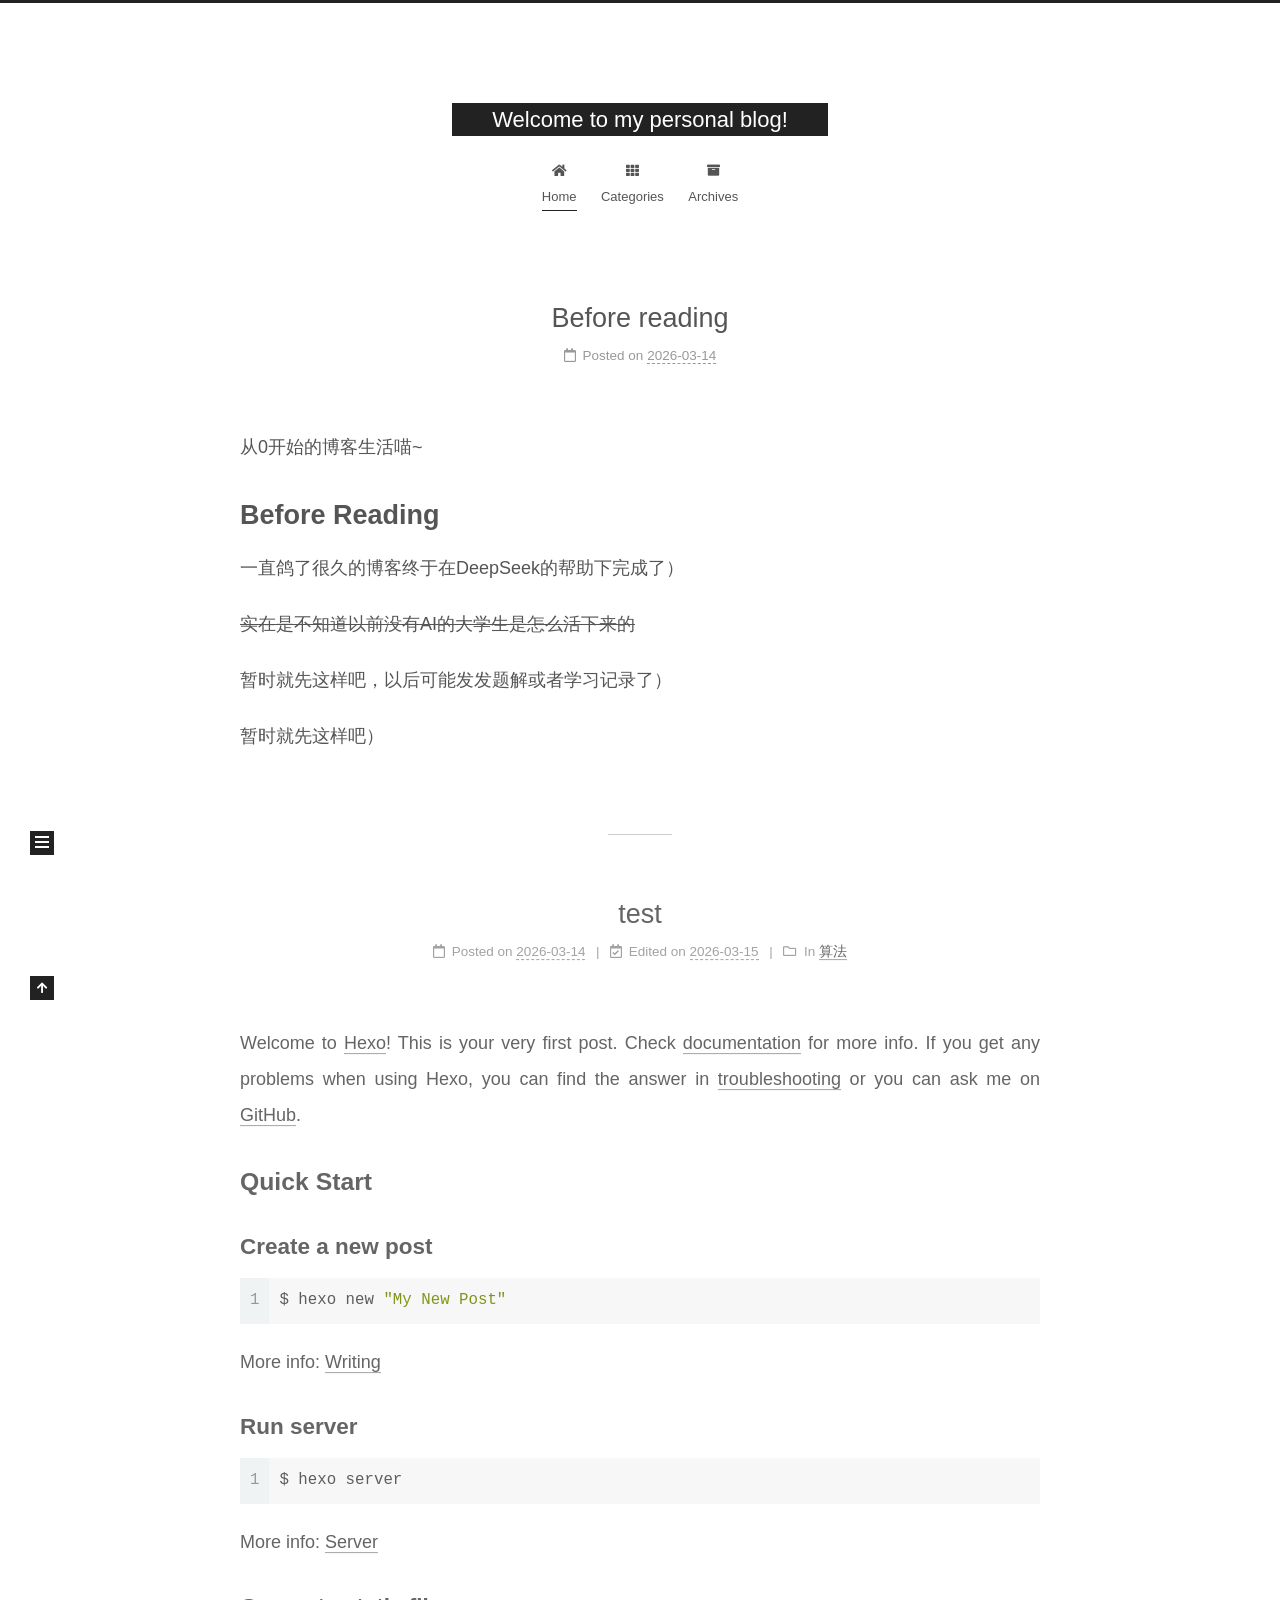
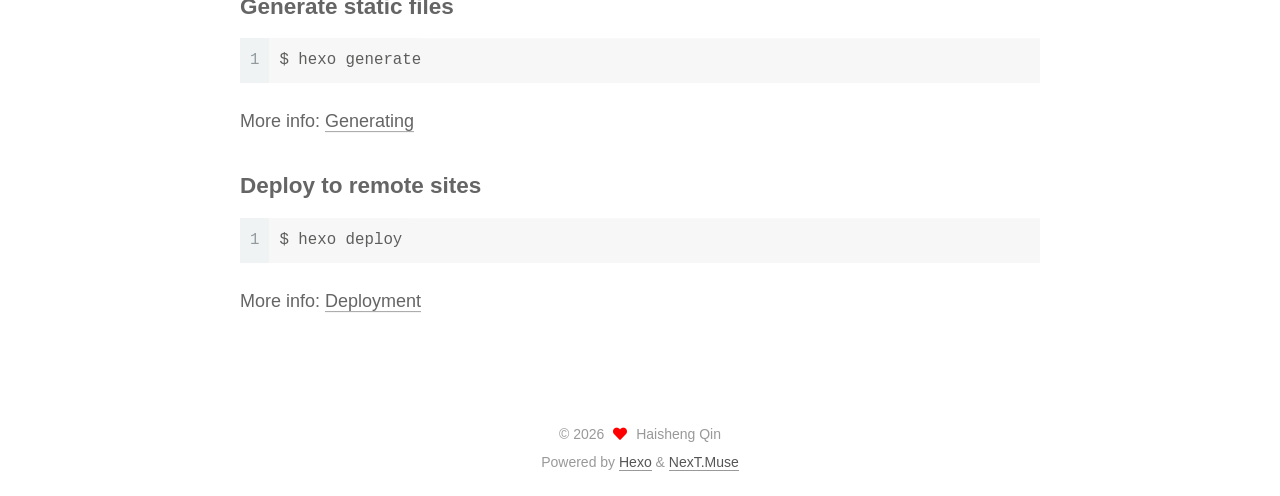
<file: index.html>
<!DOCTYPE html>
<html lang="en">
<head>
  <meta charset="UTF-8">
<meta name="viewport" content="width=device-width, initial-scale=1, maximum-scale=2">
<meta name="theme-color" content="#222">
<meta name="generator" content="Hexo 7.3.0">
  <link rel="apple-touch-icon" sizes="180x180" href="/images/apple-touch-icon-next.png">
  <link rel="icon" type="image/png" sizes="32x32" href="/images/favicon-32x32-next.png">
  <link rel="icon" type="image/png" sizes="16x16" href="/images/favicon-16x16-next.png">
  <link rel="mask-icon" href="/images/logo.svg" color="#222">

<link rel="stylesheet" href="/css/main.css">


<link rel="stylesheet" href="/lib/font-awesome/css/all.min.css">

<script id="hexo-configurations">
    var NexT = window.NexT || {};
    var CONFIG = {"hostname":"ceraste.github.io","root":"/","scheme":"Muse","version":"7.8.0","exturl":false,"sidebar":{"position":"left","display":"post","padding":18,"offset":12,"onmobile":false},"copycode":{"enable":false,"show_result":false,"style":null},"back2top":{"enable":true,"sidebar":false,"scrollpercent":false},"bookmark":{"enable":false,"color":"#222","save":"auto"},"fancybox":false,"mediumzoom":false,"lazyload":false,"pangu":false,"comments":{"style":"tabs","active":null,"storage":true,"lazyload":false,"nav":null},"algolia":{"hits":{"per_page":10},"labels":{"input_placeholder":"Search for Posts","hits_empty":"We didn't find any results for the search: ${query}","hits_stats":"${hits} results found in ${time} ms"}},"localsearch":{"enable":false,"trigger":"auto","top_n_per_article":1,"unescape":false,"preload":false},"motion":{"enable":true,"async":false,"transition":{"post_block":"fadeIn","post_header":"slideDownIn","post_body":"slideDownIn","coll_header":"slideLeftIn","sidebar":"slideUpIn"}}};
  </script>

  <meta property="og:type" content="website">
<meta property="og:title" content="Welcome to my personal blog!">
<meta property="og:url" content="https://ceraste.github.io/index.html">
<meta property="og:site_name" content="Welcome to my personal blog!">
<meta property="og:locale" content="en_US">
<meta property="article:author" content="Haisheng Qin">
<meta name="twitter:card" content="summary">

<link rel="canonical" href="https://ceraste.github.io/">


<script id="page-configurations">
  // https://hexo.io/docs/variables.html
  CONFIG.page = {
    sidebar: "",
    isHome : true,
    isPost : false,
    lang   : 'en'
  };
</script>

  <title>Welcome to my personal blog!</title>
  






  <noscript>
  <style>
  .use-motion .brand,
  .use-motion .menu-item,
  .sidebar-inner,
  .use-motion .post-block,
  .use-motion .pagination,
  .use-motion .comments,
  .use-motion .post-header,
  .use-motion .post-body,
  .use-motion .collection-header { opacity: initial; }

  .use-motion .site-title,
  .use-motion .site-subtitle {
    opacity: initial;
    top: initial;
  }

  .use-motion .logo-line-before i { left: initial; }
  .use-motion .logo-line-after i { right: initial; }
  </style>
</noscript>

</head>

<body itemscope itemtype="http://schema.org/WebPage">
  <div class="container use-motion">
    <div class="headband"></div>

    <header class="header" itemscope itemtype="http://schema.org/WPHeader">
      <div class="header-inner"><div class="site-brand-container">
  <div class="site-nav-toggle">
    <div class="toggle" aria-label="Toggle navigation bar">
      <span class="toggle-line toggle-line-first"></span>
      <span class="toggle-line toggle-line-middle"></span>
      <span class="toggle-line toggle-line-last"></span>
    </div>
  </div>

  <div class="site-meta">

    <a href="/" class="brand" rel="start">
      <span class="logo-line-before"><i></i></span>
      <h1 class="site-title">Welcome to my personal blog!</h1>
      <span class="logo-line-after"><i></i></span>
    </a>
  </div>

  <div class="site-nav-right">
    <div class="toggle popup-trigger">
    </div>
  </div>
</div>




<nav class="site-nav">
  <ul id="menu" class="main-menu menu">
        <li class="menu-item menu-item-home">

    <a href="/" rel="section"><i class="fa fa-home fa-fw"></i>Home</a>

  </li>
        <li class="menu-item menu-item-categories">

    <a href="/categories/" rel="section"><i class="fa fa-th fa-fw"></i>Categories</a>

  </li>
        <li class="menu-item menu-item-archives">

    <a href="/archives/" rel="section"><i class="fa fa-archive fa-fw"></i>Archives</a>

  </li>
  </ul>
</nav>




</div>
    </header>

    
  <div class="back-to-top">
    <i class="fa fa-arrow-up"></i>
    <span>0%</span>
  </div>


    <main class="main">
      <div class="main-inner">
        <div class="content-wrap">
          

          <div class="content index posts-expand">
            
      
  
  
  <article itemscope itemtype="http://schema.org/Article" class="post-block" lang="en">
    <link itemprop="mainEntityOfPage" href="https://ceraste.github.io/2026/03/14/Readme/">

    <span hidden itemprop="author" itemscope itemtype="http://schema.org/Person">
      <meta itemprop="image" content="/images/avatar.gif">
      <meta itemprop="name" content="Haisheng Qin">
      <meta itemprop="description" content="">
    </span>

    <span hidden itemprop="publisher" itemscope itemtype="http://schema.org/Organization">
      <meta itemprop="name" content="Welcome to my personal blog!">
    </span>
      <header class="post-header">
        <h2 class="post-title" itemprop="name headline">
          
            <a href="/2026/03/14/Readme/" class="post-title-link" itemprop="url">Before reading</a>
        </h2>

        <div class="post-meta">
            <span class="post-meta-item">
              <span class="post-meta-item-icon">
                <i class="far fa-calendar"></i>
              </span>
              <span class="post-meta-item-text">Posted on</span>
              

              <time title="Created: 2026-03-14 17:32:39 / Modified: 17:47:13" itemprop="dateCreated datePublished" datetime="2026-03-14T17:32:39+08:00">2026-03-14</time>
            </span>

          

        </div>
      </header>

    
    
    
    <div class="post-body" itemprop="articleBody">

      
          <p>从0开始的博客生活喵~</p>
<h1 id="Before-Reading"><a href="#Before-Reading" class="headerlink" title="Before Reading"></a>Before Reading</h1><p>一直鸽了很久的博客终于在DeepSeek的帮助下完成了）</p>
<p><del>实在是不知道以前没有AI的大学生是怎么活下来的</del></p>
<p>暂时就先这样吧，以后可能发发题解或者学习记录了）</p>
<p>暂时就先这样吧）</p>

      
    </div>

    
    
    
      <footer class="post-footer">
        <div class="post-eof"></div>
      </footer>
  </article>
  
  
  

      
  
  
  <article itemscope itemtype="http://schema.org/Article" class="post-block" lang="en">
    <link itemprop="mainEntityOfPage" href="https://ceraste.github.io/2026/03/14/hello-world/">

    <span hidden itemprop="author" itemscope itemtype="http://schema.org/Person">
      <meta itemprop="image" content="/images/avatar.gif">
      <meta itemprop="name" content="Haisheng Qin">
      <meta itemprop="description" content="">
    </span>

    <span hidden itemprop="publisher" itemscope itemtype="http://schema.org/Organization">
      <meta itemprop="name" content="Welcome to my personal blog!">
    </span>
      <header class="post-header">
        <h2 class="post-title" itemprop="name headline">
          
            <a href="/2026/03/14/hello-world/" class="post-title-link" itemprop="url">test</a>
        </h2>

        <div class="post-meta">
            <span class="post-meta-item">
              <span class="post-meta-item-icon">
                <i class="far fa-calendar"></i>
              </span>
              <span class="post-meta-item-text">Posted on</span>

              <time title="Created: 2026-03-14 13:00:28" itemprop="dateCreated datePublished" datetime="2026-03-14T13:00:28+08:00">2026-03-14</time>
            </span>
              <span class="post-meta-item">
                <span class="post-meta-item-icon">
                  <i class="far fa-calendar-check"></i>
                </span>
                <span class="post-meta-item-text">Edited on</span>
                <time title="Modified: 2026-03-15 10:30:35" itemprop="dateModified" datetime="2026-03-15T10:30:35+08:00">2026-03-15</time>
              </span>
            <span class="post-meta-item">
              <span class="post-meta-item-icon">
                <i class="far fa-folder"></i>
              </span>
              <span class="post-meta-item-text">In</span>
                <span itemprop="about" itemscope itemtype="http://schema.org/Thing">
                  <a href="/categories/%E7%AE%97%E6%B3%95/" itemprop="url" rel="index"><span itemprop="name">算法</span></a>
                </span>
            </span>

          

        </div>
      </header>

    
    
    
    <div class="post-body" itemprop="articleBody">

      
          <p>Welcome to <a target="_blank" rel="noopener" href="https://hexo.io/">Hexo</a>! This is your very first post. Check <a target="_blank" rel="noopener" href="https://hexo.io/docs/">documentation</a> for more info. If you get any problems when using Hexo, you can find the answer in <a target="_blank" rel="noopener" href="https://hexo.io/docs/troubleshooting.html">troubleshooting</a> or you can ask me on <a target="_blank" rel="noopener" href="https://github.com/hexojs/hexo/issues">GitHub</a>.</p>
<h2 id="Quick-Start"><a href="#Quick-Start" class="headerlink" title="Quick Start"></a>Quick Start</h2><h3 id="Create-a-new-post"><a href="#Create-a-new-post" class="headerlink" title="Create a new post"></a>Create a new post</h3><figure class="highlight bash"><table><tr><td class="gutter"><pre><span class="line">1</span><br></pre></td><td class="code"><pre><span class="line">$ hexo new <span class="string">&quot;My New Post&quot;</span></span><br></pre></td></tr></table></figure>

<p>More info: <a target="_blank" rel="noopener" href="https://hexo.io/docs/writing.html">Writing</a></p>
<h3 id="Run-server"><a href="#Run-server" class="headerlink" title="Run server"></a>Run server</h3><figure class="highlight bash"><table><tr><td class="gutter"><pre><span class="line">1</span><br></pre></td><td class="code"><pre><span class="line">$ hexo server</span><br></pre></td></tr></table></figure>

<p>More info: <a target="_blank" rel="noopener" href="https://hexo.io/docs/server.html">Server</a></p>
<h3 id="Generate-static-files"><a href="#Generate-static-files" class="headerlink" title="Generate static files"></a>Generate static files</h3><figure class="highlight bash"><table><tr><td class="gutter"><pre><span class="line">1</span><br></pre></td><td class="code"><pre><span class="line">$ hexo generate</span><br></pre></td></tr></table></figure>

<p>More info: <a target="_blank" rel="noopener" href="https://hexo.io/docs/generating.html">Generating</a></p>
<h3 id="Deploy-to-remote-sites"><a href="#Deploy-to-remote-sites" class="headerlink" title="Deploy to remote sites"></a>Deploy to remote sites</h3><figure class="highlight bash"><table><tr><td class="gutter"><pre><span class="line">1</span><br></pre></td><td class="code"><pre><span class="line">$ hexo deploy</span><br></pre></td></tr></table></figure>

<p>More info: <a target="_blank" rel="noopener" href="https://hexo.io/docs/one-command-deployment.html">Deployment</a></p>

      
    </div>

    
    
    
      <footer class="post-footer">
        <div class="post-eof"></div>
      </footer>
  </article>
  
  
  


  



          </div>
          

<script>
  window.addEventListener('tabs:register', () => {
    let { activeClass } = CONFIG.comments;
    if (CONFIG.comments.storage) {
      activeClass = localStorage.getItem('comments_active') || activeClass;
    }
    if (activeClass) {
      let activeTab = document.querySelector(`a[href="#comment-${activeClass}"]`);
      if (activeTab) {
        activeTab.click();
      }
    }
  });
  if (CONFIG.comments.storage) {
    window.addEventListener('tabs:click', event => {
      if (!event.target.matches('.tabs-comment .tab-content .tab-pane')) return;
      let commentClass = event.target.classList[1];
      localStorage.setItem('comments_active', commentClass);
    });
  }
</script>

        </div>
          
  
  <div class="toggle sidebar-toggle">
    <span class="toggle-line toggle-line-first"></span>
    <span class="toggle-line toggle-line-middle"></span>
    <span class="toggle-line toggle-line-last"></span>
  </div>

  <aside class="sidebar">
    <div class="sidebar-inner">

      <ul class="sidebar-nav motion-element">
        <li class="sidebar-nav-toc">
          Table of Contents
        </li>
        <li class="sidebar-nav-overview">
          Overview
        </li>
      </ul>

      <!--noindex-->
      <div class="post-toc-wrap sidebar-panel">
      </div>
      <!--/noindex-->

      <div class="site-overview-wrap sidebar-panel">
        <div class="site-author motion-element" itemprop="author" itemscope itemtype="http://schema.org/Person">
  <p class="site-author-name" itemprop="name">Haisheng Qin</p>
  <div class="site-description" itemprop="description"></div>
</div>
<div class="site-state-wrap motion-element">
  <nav class="site-state">
      <div class="site-state-item site-state-posts">
          <a href="/archives/">
        
          <span class="site-state-item-count">2</span>
          <span class="site-state-item-name">posts</span>
        </a>
      </div>
      <div class="site-state-item site-state-categories">
            <a href="/categories/">
          
        <span class="site-state-item-count">1</span>
        <span class="site-state-item-name">categories</span></a>
      </div>
  </nav>
</div>



      </div>

    </div>
  </aside>
  <div id="sidebar-dimmer"></div>


      </div>
    </main>

    <footer class="footer">
      <div class="footer-inner">
        

        

<div class="copyright">
  
  &copy; 
  <span itemprop="copyrightYear">2026</span>
  <span class="with-love">
    <i class="fa fa-heart"></i>
  </span>
  <span class="author" itemprop="copyrightHolder">Haisheng Qin</span>
</div>
  <div class="powered-by">Powered by <a href="https://hexo.io/" class="theme-link" rel="noopener" target="_blank">Hexo</a> & <a href="https://muse.theme-next.org/" class="theme-link" rel="noopener" target="_blank">NexT.Muse</a>
  </div>

        








      </div>
    </footer>
  </div>

  
  <script src="/lib/anime.min.js"></script>
  <script src="/lib/velocity/velocity.min.js"></script>
  <script src="/lib/velocity/velocity.ui.min.js"></script>

<script src="/js/utils.js"></script>

<script src="/js/motion.js"></script>


<script src="/js/schemes/muse.js"></script>


<script src="/js/next-boot.js"></script>




  















  

  

</body>
</html>
</file>
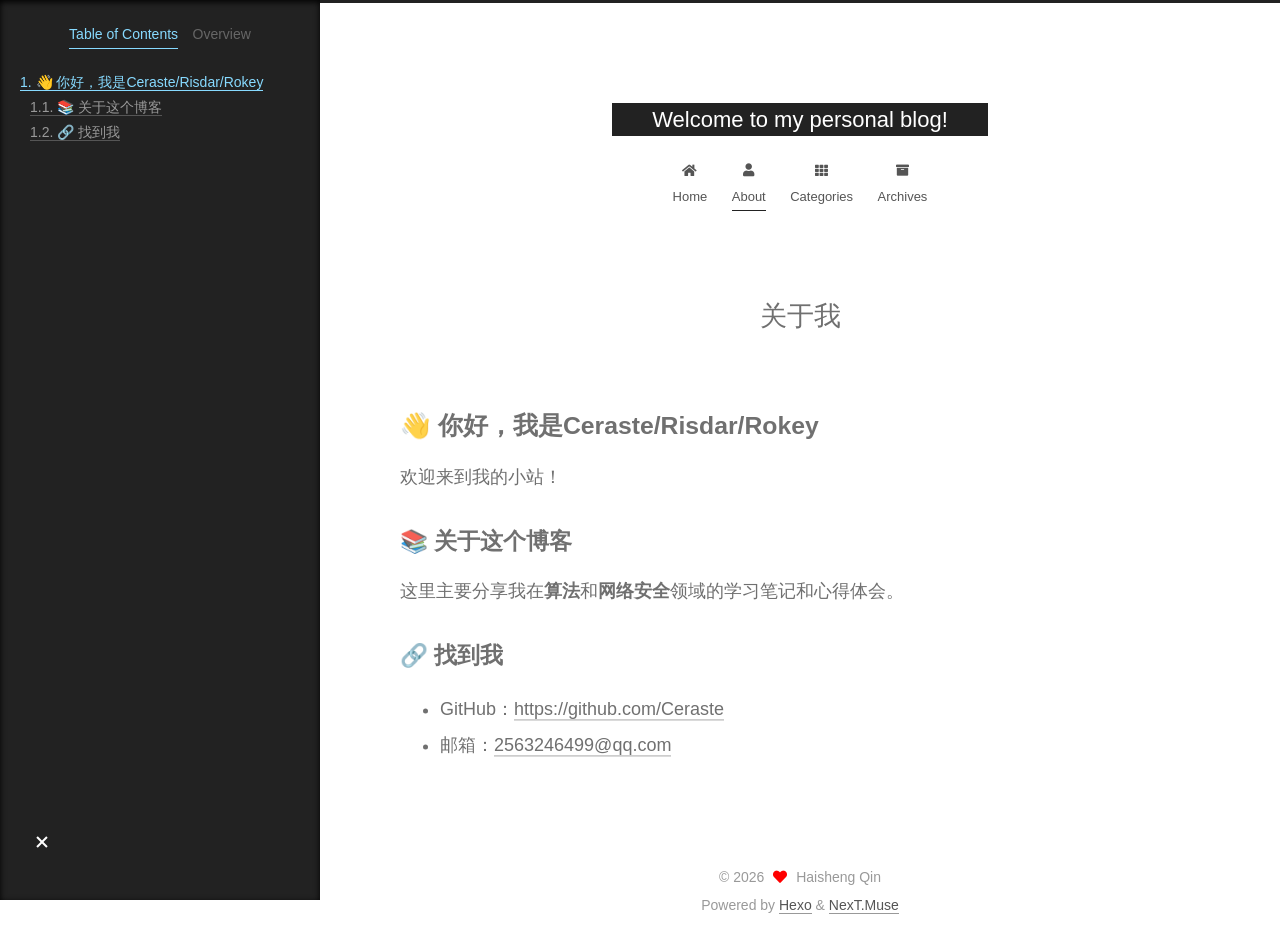
<file: about/index.html>
<!DOCTYPE html>
<html lang="en">
<head>
  <meta charset="UTF-8">
<meta name="viewport" content="width=device-width, initial-scale=1, maximum-scale=2">
<meta name="theme-color" content="#222">
<meta name="generator" content="Hexo 7.3.0">
  <link rel="apple-touch-icon" sizes="180x180" href="/images/apple-touch-icon-next.png">
  <link rel="icon" type="image/png" sizes="32x32" href="/images/favicon-32x32-next.png">
  <link rel="icon" type="image/png" sizes="16x16" href="/images/favicon-16x16-next.png">
  <link rel="mask-icon" href="/images/logo.svg" color="#222">

<link rel="stylesheet" href="/css/main.css">


<link rel="stylesheet" href="/lib/font-awesome/css/all.min.css">

<script id="hexo-configurations">
    var NexT = window.NexT || {};
    var CONFIG = {"hostname":"ceraste.github.io","root":"/","scheme":"Muse","version":"7.8.0","exturl":false,"sidebar":{"position":"left","display":"post","padding":18,"offset":12,"onmobile":false},"copycode":{"enable":false,"show_result":false,"style":null},"back2top":{"enable":true,"sidebar":false,"scrollpercent":false},"bookmark":{"enable":false,"color":"#222","save":"auto"},"fancybox":false,"mediumzoom":false,"lazyload":false,"pangu":false,"comments":{"style":"tabs","active":null,"storage":true,"lazyload":false,"nav":null},"algolia":{"hits":{"per_page":10},"labels":{"input_placeholder":"Search for Posts","hits_empty":"We didn't find any results for the search: ${query}","hits_stats":"${hits} results found in ${time} ms"}},"localsearch":{"enable":false,"trigger":"auto","top_n_per_article":1,"unescape":false,"preload":false},"motion":{"enable":true,"async":false,"transition":{"post_block":"fadeIn","post_header":"slideDownIn","post_body":"slideDownIn","coll_header":"slideLeftIn","sidebar":"slideUpIn"}}};
  </script>

  <meta name="description" content="👋 你好，我是Ceraste&#x2F;Risdar&#x2F;Rokey欢迎来到我的小站！ 📚 关于这个博客这里主要分享我在算法和网络安全领域的学习笔记和心得体会。 🔗 找到我 GitHub：https:&#x2F;&#x2F;github.com&#x2F;Ceraste 邮箱：&#x32;&#53;&#x36;&#51;&#x32;&#x34;&#x36;&#52;&#x39;&#57;&#64;&#x71;&amp;#x">
<meta property="og:type" content="website">
<meta property="og:title" content="关于我">
<meta property="og:url" content="https://ceraste.github.io/about/index.html">
<meta property="og:site_name" content="Welcome to my personal blog!">
<meta property="og:description" content="👋 你好，我是Ceraste&#x2F;Risdar&#x2F;Rokey欢迎来到我的小站！ 📚 关于这个博客这里主要分享我在算法和网络安全领域的学习笔记和心得体会。 🔗 找到我 GitHub：https:&#x2F;&#x2F;github.com&#x2F;Ceraste 邮箱：&#x32;&#53;&#x36;&#51;&#x32;&#x34;&#x36;&#52;&#x39;&#57;&#64;&#x71;&amp;#x">
<meta property="og:locale" content="en_US">
<meta property="article:published_time" content="2026-03-15T07:00:00.000Z">
<meta property="article:modified_time" content="2026-03-15T02:43:40.257Z">
<meta property="article:author" content="Haisheng Qin">
<meta name="twitter:card" content="summary">

<link rel="canonical" href="https://ceraste.github.io/about/">


<script id="page-configurations">
  // https://hexo.io/docs/variables.html
  CONFIG.page = {
    sidebar: "",
    isHome : false,
    isPost : false,
    lang   : 'en'
  };
</script>

  <title>关于我 | Welcome to my personal blog!
</title>
  






  <noscript>
  <style>
  .use-motion .brand,
  .use-motion .menu-item,
  .sidebar-inner,
  .use-motion .post-block,
  .use-motion .pagination,
  .use-motion .comments,
  .use-motion .post-header,
  .use-motion .post-body,
  .use-motion .collection-header { opacity: initial; }

  .use-motion .site-title,
  .use-motion .site-subtitle {
    opacity: initial;
    top: initial;
  }

  .use-motion .logo-line-before i { left: initial; }
  .use-motion .logo-line-after i { right: initial; }
  </style>
</noscript>

</head>

<body itemscope itemtype="http://schema.org/WebPage">
  <div class="container use-motion">
    <div class="headband"></div>

    <header class="header" itemscope itemtype="http://schema.org/WPHeader">
      <div class="header-inner"><div class="site-brand-container">
  <div class="site-nav-toggle">
    <div class="toggle" aria-label="Toggle navigation bar">
      <span class="toggle-line toggle-line-first"></span>
      <span class="toggle-line toggle-line-middle"></span>
      <span class="toggle-line toggle-line-last"></span>
    </div>
  </div>

  <div class="site-meta">

    <a href="/" class="brand" rel="start">
      <span class="logo-line-before"><i></i></span>
      <h1 class="site-title">Welcome to my personal blog!</h1>
      <span class="logo-line-after"><i></i></span>
    </a>
  </div>

  <div class="site-nav-right">
    <div class="toggle popup-trigger">
    </div>
  </div>
</div>




<nav class="site-nav">
  <ul id="menu" class="main-menu menu">
        <li class="menu-item menu-item-home">

    <a href="/" rel="section"><i class="fa fa-home fa-fw"></i>Home</a>

  </li>
        <li class="menu-item menu-item-about">

    <a href="/about/" rel="section"><i class="fa fa-user fa-fw"></i>About</a>

  </li>
        <li class="menu-item menu-item-categories">

    <a href="/categories/" rel="section"><i class="fa fa-th fa-fw"></i>Categories</a>

  </li>
        <li class="menu-item menu-item-archives">

    <a href="/archives/" rel="section"><i class="fa fa-archive fa-fw"></i>Archives</a>

  </li>
  </ul>
</nav>




</div>
    </header>

    
  <div class="back-to-top">
    <i class="fa fa-arrow-up"></i>
    <span>0%</span>
  </div>


    <main class="main">
      <div class="main-inner">
        <div class="content-wrap">
          
  
  

          <div class="content page posts-expand">
            

    
    
    
    <div class="post-block" lang="en">
      <header class="post-header">

<h1 class="post-title" itemprop="name headline">关于我
</h1>

<div class="post-meta">
  

</div>

</header>

      
      
      
      <div class="post-body">
          <h2 id="👋-你好，我是Ceraste-Risdar-Rokey"><a href="#👋-你好，我是Ceraste-Risdar-Rokey" class="headerlink" title="👋 你好，我是Ceraste&#x2F;Risdar&#x2F;Rokey"></a>👋 你好，我是Ceraste&#x2F;Risdar&#x2F;Rokey</h2><p>欢迎来到我的小站！</p>
<h3 id="📚-关于这个博客"><a href="#📚-关于这个博客" class="headerlink" title="📚 关于这个博客"></a>📚 关于这个博客</h3><p>这里主要分享我在<strong>算法</strong>和<strong>网络安全</strong>领域的学习笔记和心得体会。</p>
<h3 id="🔗-找到我"><a href="#🔗-找到我" class="headerlink" title="🔗 找到我"></a>🔗 找到我</h3><ul>
<li>GitHub：<a target="_blank" rel="noopener" href="https://github.com/Ceraste">https://github.com/Ceraste</a></li>
<li>邮箱：<a href="mailto:&#x32;&#53;&#x36;&#51;&#x32;&#x34;&#x36;&#52;&#x39;&#57;&#64;&#x71;&#x71;&#x2e;&#99;&#111;&#x6d;">&#x32;&#53;&#x36;&#51;&#x32;&#x34;&#x36;&#52;&#x39;&#57;&#64;&#x71;&#x71;&#x2e;&#99;&#111;&#x6d;</a></li>
</ul>

      </div>
      
      
      
    </div>
    

    
    
    


          </div>
          

<script>
  window.addEventListener('tabs:register', () => {
    let { activeClass } = CONFIG.comments;
    if (CONFIG.comments.storage) {
      activeClass = localStorage.getItem('comments_active') || activeClass;
    }
    if (activeClass) {
      let activeTab = document.querySelector(`a[href="#comment-${activeClass}"]`);
      if (activeTab) {
        activeTab.click();
      }
    }
  });
  if (CONFIG.comments.storage) {
    window.addEventListener('tabs:click', event => {
      if (!event.target.matches('.tabs-comment .tab-content .tab-pane')) return;
      let commentClass = event.target.classList[1];
      localStorage.setItem('comments_active', commentClass);
    });
  }
</script>

        </div>
          
  
  <div class="toggle sidebar-toggle">
    <span class="toggle-line toggle-line-first"></span>
    <span class="toggle-line toggle-line-middle"></span>
    <span class="toggle-line toggle-line-last"></span>
  </div>

  <aside class="sidebar">
    <div class="sidebar-inner">

      <ul class="sidebar-nav motion-element">
        <li class="sidebar-nav-toc">
          Table of Contents
        </li>
        <li class="sidebar-nav-overview">
          Overview
        </li>
      </ul>

      <!--noindex-->
      <div class="post-toc-wrap sidebar-panel">
          <div class="post-toc motion-element"><ol class="nav"><li class="nav-item nav-level-2"><a class="nav-link" href="#%F0%9F%91%8B-%E4%BD%A0%E5%A5%BD%EF%BC%8C%E6%88%91%E6%98%AFCeraste-Risdar-Rokey"><span class="nav-number">1.</span> <span class="nav-text">👋 你好，我是Ceraste&#x2F;Risdar&#x2F;Rokey</span></a><ol class="nav-child"><li class="nav-item nav-level-3"><a class="nav-link" href="#%F0%9F%93%9A-%E5%85%B3%E4%BA%8E%E8%BF%99%E4%B8%AA%E5%8D%9A%E5%AE%A2"><span class="nav-number">1.1.</span> <span class="nav-text">📚 关于这个博客</span></a></li><li class="nav-item nav-level-3"><a class="nav-link" href="#%F0%9F%94%97-%E6%89%BE%E5%88%B0%E6%88%91"><span class="nav-number">1.2.</span> <span class="nav-text">🔗 找到我</span></a></li></ol></li></ol></div>
      </div>
      <!--/noindex-->

      <div class="site-overview-wrap sidebar-panel">
        <div class="site-author motion-element" itemprop="author" itemscope itemtype="http://schema.org/Person">
  <p class="site-author-name" itemprop="name">Haisheng Qin</p>
  <div class="site-description" itemprop="description"></div>
</div>
<div class="site-state-wrap motion-element">
  <nav class="site-state">
      <div class="site-state-item site-state-posts">
          <a href="/archives/">
        
          <span class="site-state-item-count">2</span>
          <span class="site-state-item-name">posts</span>
        </a>
      </div>
      <div class="site-state-item site-state-categories">
            <a href="/categories/">
          
        <span class="site-state-item-count">1</span>
        <span class="site-state-item-name">categories</span></a>
      </div>
  </nav>
</div>



      </div>

    </div>
  </aside>
  <div id="sidebar-dimmer"></div>


      </div>
    </main>

    <footer class="footer">
      <div class="footer-inner">
        

        

<div class="copyright">
  
  &copy; 
  <span itemprop="copyrightYear">2026</span>
  <span class="with-love">
    <i class="fa fa-heart"></i>
  </span>
  <span class="author" itemprop="copyrightHolder">Haisheng Qin</span>
</div>
  <div class="powered-by">Powered by <a href="https://hexo.io/" class="theme-link" rel="noopener" target="_blank">Hexo</a> & <a href="https://muse.theme-next.org/" class="theme-link" rel="noopener" target="_blank">NexT.Muse</a>
  </div>

        








      </div>
    </footer>
  </div>

  
  <script src="/lib/anime.min.js"></script>
  <script src="/lib/velocity/velocity.min.js"></script>
  <script src="/lib/velocity/velocity.ui.min.js"></script>

<script src="/js/utils.js"></script>

<script src="/js/motion.js"></script>


<script src="/js/schemes/muse.js"></script>


<script src="/js/next-boot.js"></script>




  















  

  

</body>
</html>
</file>
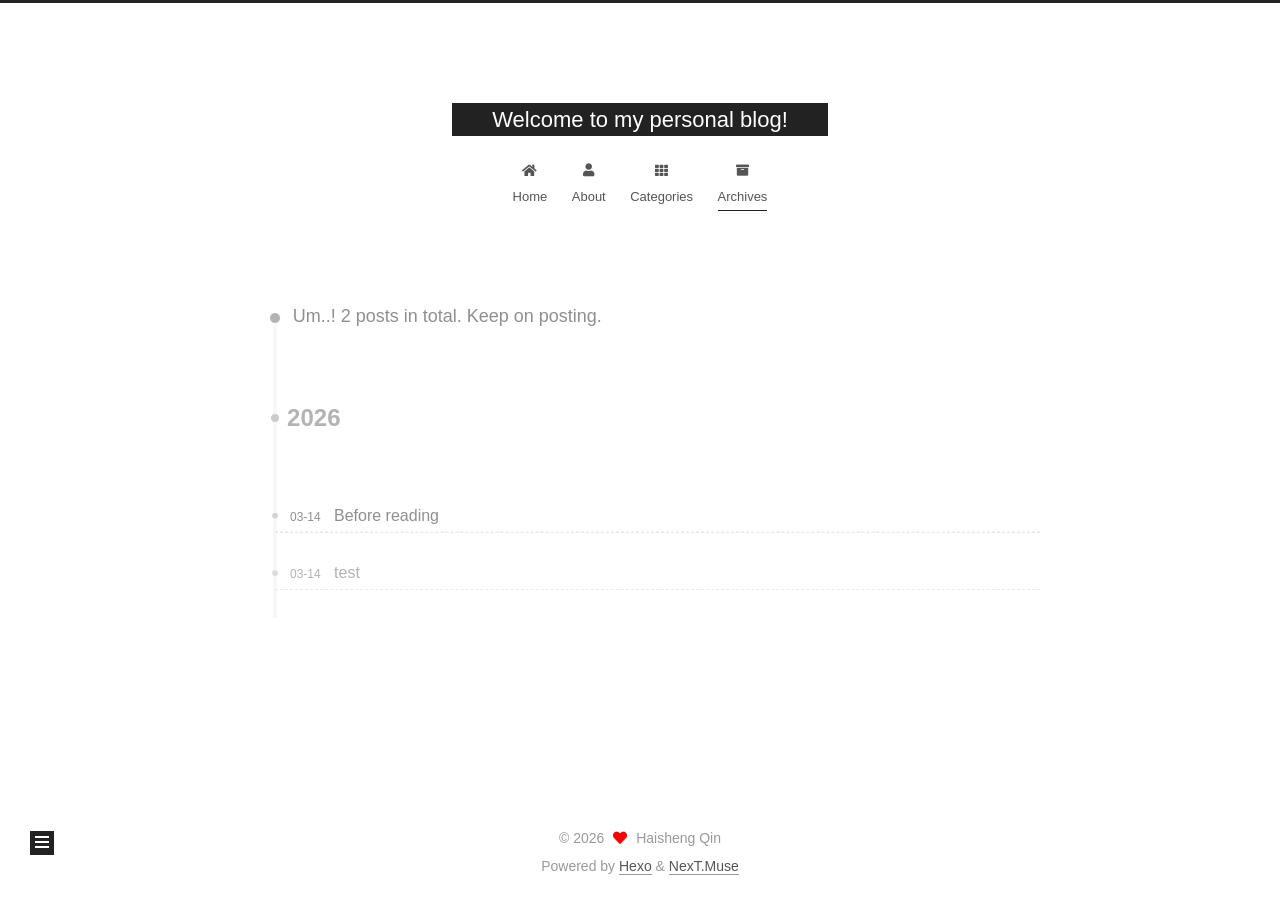
<file: archives/index.html>
<!DOCTYPE html>
<html lang="en">
<head>
  <meta charset="UTF-8">
<meta name="viewport" content="width=device-width, initial-scale=1, maximum-scale=2">
<meta name="theme-color" content="#222">
<meta name="generator" content="Hexo 7.3.0">
  <link rel="apple-touch-icon" sizes="180x180" href="/images/apple-touch-icon-next.png">
  <link rel="icon" type="image/png" sizes="32x32" href="/images/favicon-32x32-next.png">
  <link rel="icon" type="image/png" sizes="16x16" href="/images/favicon-16x16-next.png">
  <link rel="mask-icon" href="/images/logo.svg" color="#222">

<link rel="stylesheet" href="/css/main.css">


<link rel="stylesheet" href="/lib/font-awesome/css/all.min.css">

<script id="hexo-configurations">
    var NexT = window.NexT || {};
    var CONFIG = {"hostname":"ceraste.github.io","root":"/","scheme":"Muse","version":"7.8.0","exturl":false,"sidebar":{"position":"left","display":"post","padding":18,"offset":12,"onmobile":false},"copycode":{"enable":false,"show_result":false,"style":null},"back2top":{"enable":true,"sidebar":false,"scrollpercent":false},"bookmark":{"enable":false,"color":"#222","save":"auto"},"fancybox":false,"mediumzoom":false,"lazyload":false,"pangu":false,"comments":{"style":"tabs","active":null,"storage":true,"lazyload":false,"nav":null},"algolia":{"hits":{"per_page":10},"labels":{"input_placeholder":"Search for Posts","hits_empty":"We didn't find any results for the search: ${query}","hits_stats":"${hits} results found in ${time} ms"}},"localsearch":{"enable":false,"trigger":"auto","top_n_per_article":1,"unescape":false,"preload":false},"motion":{"enable":true,"async":false,"transition":{"post_block":"fadeIn","post_header":"slideDownIn","post_body":"slideDownIn","coll_header":"slideLeftIn","sidebar":"slideUpIn"}}};
  </script>

  <meta property="og:type" content="website">
<meta property="og:title" content="Welcome to my personal blog!">
<meta property="og:url" content="https://ceraste.github.io/archives/index.html">
<meta property="og:site_name" content="Welcome to my personal blog!">
<meta property="og:locale" content="en_US">
<meta property="article:author" content="Haisheng Qin">
<meta name="twitter:card" content="summary">

<link rel="canonical" href="https://ceraste.github.io/archives/">


<script id="page-configurations">
  // https://hexo.io/docs/variables.html
  CONFIG.page = {
    sidebar: "",
    isHome : false,
    isPost : false,
    lang   : 'en'
  };
</script>

  <title>Archive | Welcome to my personal blog!</title>
  






  <noscript>
  <style>
  .use-motion .brand,
  .use-motion .menu-item,
  .sidebar-inner,
  .use-motion .post-block,
  .use-motion .pagination,
  .use-motion .comments,
  .use-motion .post-header,
  .use-motion .post-body,
  .use-motion .collection-header { opacity: initial; }

  .use-motion .site-title,
  .use-motion .site-subtitle {
    opacity: initial;
    top: initial;
  }

  .use-motion .logo-line-before i { left: initial; }
  .use-motion .logo-line-after i { right: initial; }
  </style>
</noscript>

</head>

<body itemscope itemtype="http://schema.org/WebPage">
  <div class="container use-motion">
    <div class="headband"></div>

    <header class="header" itemscope itemtype="http://schema.org/WPHeader">
      <div class="header-inner"><div class="site-brand-container">
  <div class="site-nav-toggle">
    <div class="toggle" aria-label="Toggle navigation bar">
      <span class="toggle-line toggle-line-first"></span>
      <span class="toggle-line toggle-line-middle"></span>
      <span class="toggle-line toggle-line-last"></span>
    </div>
  </div>

  <div class="site-meta">

    <a href="/" class="brand" rel="start">
      <span class="logo-line-before"><i></i></span>
      <h1 class="site-title">Welcome to my personal blog!</h1>
      <span class="logo-line-after"><i></i></span>
    </a>
  </div>

  <div class="site-nav-right">
    <div class="toggle popup-trigger">
    </div>
  </div>
</div>




<nav class="site-nav">
  <ul id="menu" class="main-menu menu">
        <li class="menu-item menu-item-home">

    <a href="/" rel="section"><i class="fa fa-home fa-fw"></i>Home</a>

  </li>
        <li class="menu-item menu-item-about">

    <a href="/about/" rel="section"><i class="fa fa-user fa-fw"></i>About</a>

  </li>
        <li class="menu-item menu-item-categories">

    <a href="/categories/" rel="section"><i class="fa fa-th fa-fw"></i>Categories</a>

  </li>
        <li class="menu-item menu-item-archives">

    <a href="/archives/" rel="section"><i class="fa fa-archive fa-fw"></i>Archives</a>

  </li>
  </ul>
</nav>




</div>
    </header>

    
  <div class="back-to-top">
    <i class="fa fa-arrow-up"></i>
    <span>0%</span>
  </div>


    <main class="main">
      <div class="main-inner">
        <div class="content-wrap">
          

          <div class="content archive">
            

  
  
  
  <div class="post-block">
    <div class="posts-collapse">
      <div class="collection-title">
        <span class="collection-header">Um..! 2 posts in total. Keep on posting.</span>
      </div>

      
    <div class="collection-year">
      <span class="collection-header">2026</span>
    </div>

  <article itemscope itemtype="http://schema.org/Article">
    <header class="post-header">

      <div class="post-meta">
        <time itemprop="dateCreated"
              datetime="2026-03-14T17:32:39+08:00"
              content="2026-03-14">
          03-14
        </time>
      </div>

      <div class="post-title">
          <a class="post-title-link" href="/2026/03/14/Readme/" itemprop="url">
            <span itemprop="name">Before reading</span>
          </a>
      </div>

    </header>
  </article>

  <article itemscope itemtype="http://schema.org/Article">
    <header class="post-header">

      <div class="post-meta">
        <time itemprop="dateCreated"
              datetime="2026-03-14T13:00:28+08:00"
              content="2026-03-14">
          03-14
        </time>
      </div>

      <div class="post-title">
          <a class="post-title-link" href="/2026/03/14/hello-world/" itemprop="url">
            <span itemprop="name">test</span>
          </a>
      </div>

    </header>
  </article>


    </div>
  </div>
  
  
  

  



          </div>
          

<script>
  window.addEventListener('tabs:register', () => {
    let { activeClass } = CONFIG.comments;
    if (CONFIG.comments.storage) {
      activeClass = localStorage.getItem('comments_active') || activeClass;
    }
    if (activeClass) {
      let activeTab = document.querySelector(`a[href="#comment-${activeClass}"]`);
      if (activeTab) {
        activeTab.click();
      }
    }
  });
  if (CONFIG.comments.storage) {
    window.addEventListener('tabs:click', event => {
      if (!event.target.matches('.tabs-comment .tab-content .tab-pane')) return;
      let commentClass = event.target.classList[1];
      localStorage.setItem('comments_active', commentClass);
    });
  }
</script>

        </div>
          
  
  <div class="toggle sidebar-toggle">
    <span class="toggle-line toggle-line-first"></span>
    <span class="toggle-line toggle-line-middle"></span>
    <span class="toggle-line toggle-line-last"></span>
  </div>

  <aside class="sidebar">
    <div class="sidebar-inner">

      <ul class="sidebar-nav motion-element">
        <li class="sidebar-nav-toc">
          Table of Contents
        </li>
        <li class="sidebar-nav-overview">
          Overview
        </li>
      </ul>

      <!--noindex-->
      <div class="post-toc-wrap sidebar-panel">
      </div>
      <!--/noindex-->

      <div class="site-overview-wrap sidebar-panel">
        <div class="site-author motion-element" itemprop="author" itemscope itemtype="http://schema.org/Person">
  <p class="site-author-name" itemprop="name">Haisheng Qin</p>
  <div class="site-description" itemprop="description"></div>
</div>
<div class="site-state-wrap motion-element">
  <nav class="site-state">
      <div class="site-state-item site-state-posts">
          <a href="/archives/">
        
          <span class="site-state-item-count">2</span>
          <span class="site-state-item-name">posts</span>
        </a>
      </div>
      <div class="site-state-item site-state-categories">
            <a href="/categories/">
          
        <span class="site-state-item-count">1</span>
        <span class="site-state-item-name">categories</span></a>
      </div>
  </nav>
</div>



      </div>

    </div>
  </aside>
  <div id="sidebar-dimmer"></div>


      </div>
    </main>

    <footer class="footer">
      <div class="footer-inner">
        

        

<div class="copyright">
  
  &copy; 
  <span itemprop="copyrightYear">2026</span>
  <span class="with-love">
    <i class="fa fa-heart"></i>
  </span>
  <span class="author" itemprop="copyrightHolder">Haisheng Qin</span>
</div>
  <div class="powered-by">Powered by <a href="https://hexo.io/" class="theme-link" rel="noopener" target="_blank">Hexo</a> & <a href="https://muse.theme-next.org/" class="theme-link" rel="noopener" target="_blank">NexT.Muse</a>
  </div>

        








      </div>
    </footer>
  </div>

  
  <script src="/lib/anime.min.js"></script>
  <script src="/lib/velocity/velocity.min.js"></script>
  <script src="/lib/velocity/velocity.ui.min.js"></script>

<script src="/js/utils.js"></script>

<script src="/js/motion.js"></script>


<script src="/js/schemes/muse.js"></script>


<script src="/js/next-boot.js"></script>




  















  

  

</body>
</html>
</file>
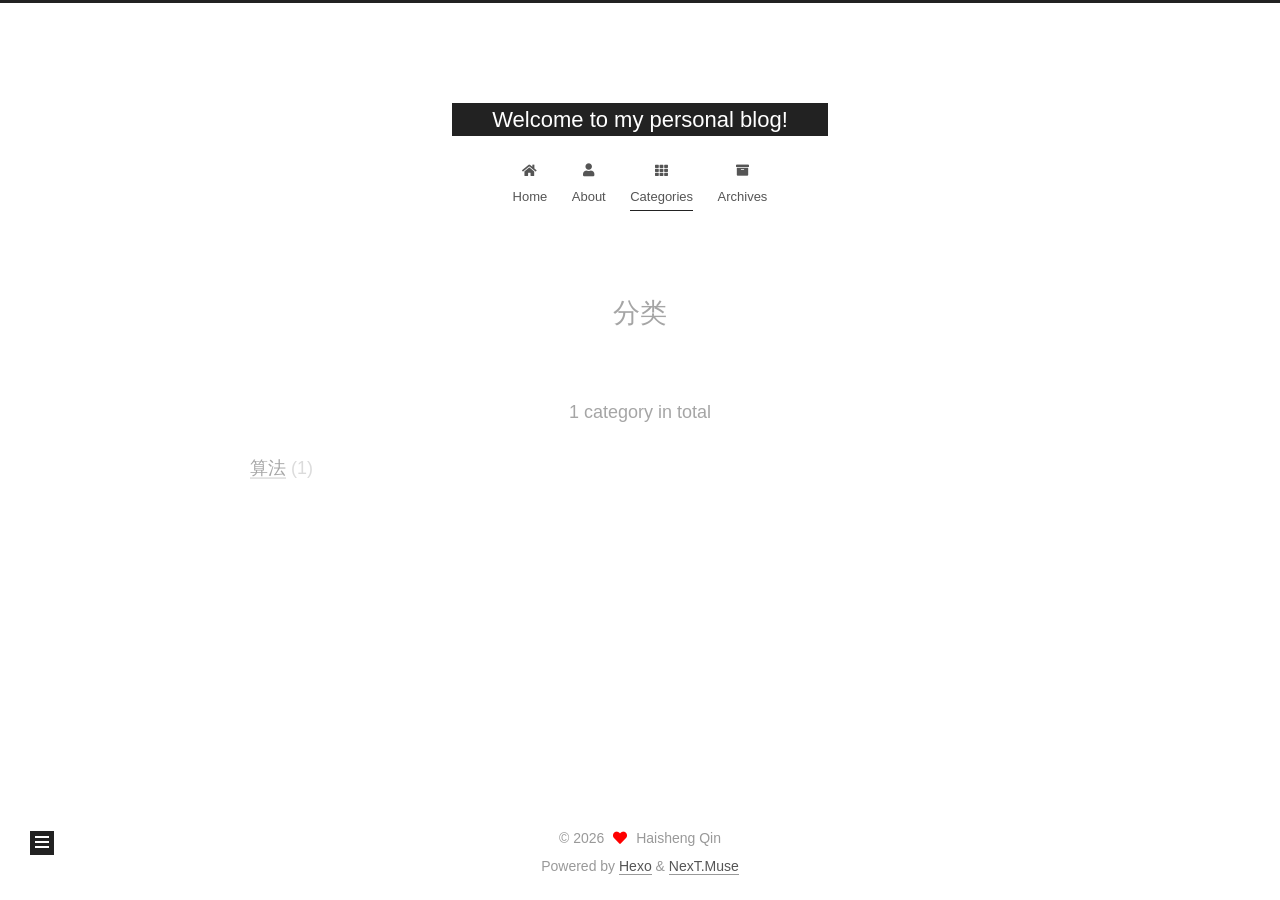
<file: categories/index.html>
<!DOCTYPE html>
<html lang="en">
<head>
  <meta charset="UTF-8">
<meta name="viewport" content="width=device-width, initial-scale=1, maximum-scale=2">
<meta name="theme-color" content="#222">
<meta name="generator" content="Hexo 7.3.0">
  <link rel="apple-touch-icon" sizes="180x180" href="/images/apple-touch-icon-next.png">
  <link rel="icon" type="image/png" sizes="32x32" href="/images/favicon-32x32-next.png">
  <link rel="icon" type="image/png" sizes="16x16" href="/images/favicon-16x16-next.png">
  <link rel="mask-icon" href="/images/logo.svg" color="#222">

<link rel="stylesheet" href="/css/main.css">


<link rel="stylesheet" href="/lib/font-awesome/css/all.min.css">

<script id="hexo-configurations">
    var NexT = window.NexT || {};
    var CONFIG = {"hostname":"ceraste.github.io","root":"/","scheme":"Muse","version":"7.8.0","exturl":false,"sidebar":{"position":"left","display":"post","padding":18,"offset":12,"onmobile":false},"copycode":{"enable":false,"show_result":false,"style":null},"back2top":{"enable":true,"sidebar":false,"scrollpercent":false},"bookmark":{"enable":false,"color":"#222","save":"auto"},"fancybox":false,"mediumzoom":false,"lazyload":false,"pangu":false,"comments":{"style":"tabs","active":null,"storage":true,"lazyload":false,"nav":null},"algolia":{"hits":{"per_page":10},"labels":{"input_placeholder":"Search for Posts","hits_empty":"We didn't find any results for the search: ${query}","hits_stats":"${hits} results found in ${time} ms"}},"localsearch":{"enable":false,"trigger":"auto","top_n_per_article":1,"unescape":false,"preload":false},"motion":{"enable":true,"async":false,"transition":{"post_block":"fadeIn","post_header":"slideDownIn","post_body":"slideDownIn","coll_header":"slideLeftIn","sidebar":"slideUpIn"}}};
  </script>

  <meta property="og:type" content="website">
<meta property="og:title" content="分类">
<meta property="og:url" content="https://ceraste.github.io/categories/index.html">
<meta property="og:site_name" content="Welcome to my personal blog!">
<meta property="og:locale" content="en_US">
<meta property="article:published_time" content="2026-03-15T02:25:55.000Z">
<meta property="article:modified_time" content="2026-03-15T02:38:15.234Z">
<meta property="article:author" content="Haisheng Qin">
<meta name="twitter:card" content="summary">

<link rel="canonical" href="https://ceraste.github.io/categories/">


<script id="page-configurations">
  // https://hexo.io/docs/variables.html
  CONFIG.page = {
    sidebar: "",
    isHome : false,
    isPost : false,
    lang   : 'en'
  };
</script>

  <title>分类 | Welcome to my personal blog!
</title>
  






  <noscript>
  <style>
  .use-motion .brand,
  .use-motion .menu-item,
  .sidebar-inner,
  .use-motion .post-block,
  .use-motion .pagination,
  .use-motion .comments,
  .use-motion .post-header,
  .use-motion .post-body,
  .use-motion .collection-header { opacity: initial; }

  .use-motion .site-title,
  .use-motion .site-subtitle {
    opacity: initial;
    top: initial;
  }

  .use-motion .logo-line-before i { left: initial; }
  .use-motion .logo-line-after i { right: initial; }
  </style>
</noscript>

</head>

<body itemscope itemtype="http://schema.org/WebPage">
  <div class="container use-motion">
    <div class="headband"></div>

    <header class="header" itemscope itemtype="http://schema.org/WPHeader">
      <div class="header-inner"><div class="site-brand-container">
  <div class="site-nav-toggle">
    <div class="toggle" aria-label="Toggle navigation bar">
      <span class="toggle-line toggle-line-first"></span>
      <span class="toggle-line toggle-line-middle"></span>
      <span class="toggle-line toggle-line-last"></span>
    </div>
  </div>

  <div class="site-meta">

    <a href="/" class="brand" rel="start">
      <span class="logo-line-before"><i></i></span>
      <h1 class="site-title">Welcome to my personal blog!</h1>
      <span class="logo-line-after"><i></i></span>
    </a>
  </div>

  <div class="site-nav-right">
    <div class="toggle popup-trigger">
    </div>
  </div>
</div>




<nav class="site-nav">
  <ul id="menu" class="main-menu menu">
        <li class="menu-item menu-item-home">

    <a href="/" rel="section"><i class="fa fa-home fa-fw"></i>Home</a>

  </li>
        <li class="menu-item menu-item-about">

    <a href="/about/" rel="section"><i class="fa fa-user fa-fw"></i>About</a>

  </li>
        <li class="menu-item menu-item-categories">

    <a href="/categories/" rel="section"><i class="fa fa-th fa-fw"></i>Categories</a>

  </li>
        <li class="menu-item menu-item-archives">

    <a href="/archives/" rel="section"><i class="fa fa-archive fa-fw"></i>Archives</a>

  </li>
  </ul>
</nav>




</div>
    </header>

    
  <div class="back-to-top">
    <i class="fa fa-arrow-up"></i>
    <span>0%</span>
  </div>


    <main class="main">
      <div class="main-inner">
        <div class="content-wrap">
          
  
  

          <div class="content page posts-expand">
            

    
    
    
    <div class="post-block" lang="en">
      <header class="post-header">

<h1 class="post-title" itemprop="name headline">分类
</h1>

<div class="post-meta">
  

</div>

</header>

      
      
      
      <div class="post-body">
          <div class="category-all-page">
            <div class="category-all-title">
              1 category in total
            </div>
            <div class="category-all">
              <ul class="category-list"><li class="category-list-item"><a class="category-list-link" href="/categories/%E7%AE%97%E6%B3%95/">算法</a><span class="category-list-count">1</span></li></ul>
            </div>
          </div>
        
      </div>
      
      
      
    </div>
    

    
    
    


          </div>
          

<script>
  window.addEventListener('tabs:register', () => {
    let { activeClass } = CONFIG.comments;
    if (CONFIG.comments.storage) {
      activeClass = localStorage.getItem('comments_active') || activeClass;
    }
    if (activeClass) {
      let activeTab = document.querySelector(`a[href="#comment-${activeClass}"]`);
      if (activeTab) {
        activeTab.click();
      }
    }
  });
  if (CONFIG.comments.storage) {
    window.addEventListener('tabs:click', event => {
      if (!event.target.matches('.tabs-comment .tab-content .tab-pane')) return;
      let commentClass = event.target.classList[1];
      localStorage.setItem('comments_active', commentClass);
    });
  }
</script>

        </div>
          
  
  <div class="toggle sidebar-toggle">
    <span class="toggle-line toggle-line-first"></span>
    <span class="toggle-line toggle-line-middle"></span>
    <span class="toggle-line toggle-line-last"></span>
  </div>

  <aside class="sidebar">
    <div class="sidebar-inner">

      <ul class="sidebar-nav motion-element">
        <li class="sidebar-nav-toc">
          Table of Contents
        </li>
        <li class="sidebar-nav-overview">
          Overview
        </li>
      </ul>

      <!--noindex-->
      <div class="post-toc-wrap sidebar-panel">
      </div>
      <!--/noindex-->

      <div class="site-overview-wrap sidebar-panel">
        <div class="site-author motion-element" itemprop="author" itemscope itemtype="http://schema.org/Person">
  <p class="site-author-name" itemprop="name">Haisheng Qin</p>
  <div class="site-description" itemprop="description"></div>
</div>
<div class="site-state-wrap motion-element">
  <nav class="site-state">
      <div class="site-state-item site-state-posts">
          <a href="/archives/">
        
          <span class="site-state-item-count">2</span>
          <span class="site-state-item-name">posts</span>
        </a>
      </div>
      <div class="site-state-item site-state-categories">
            <a href="/categories/">
          
        <span class="site-state-item-count">1</span>
        <span class="site-state-item-name">categories</span></a>
      </div>
  </nav>
</div>



      </div>

    </div>
  </aside>
  <div id="sidebar-dimmer"></div>


      </div>
    </main>

    <footer class="footer">
      <div class="footer-inner">
        

        

<div class="copyright">
  
  &copy; 
  <span itemprop="copyrightYear">2026</span>
  <span class="with-love">
    <i class="fa fa-heart"></i>
  </span>
  <span class="author" itemprop="copyrightHolder">Haisheng Qin</span>
</div>
  <div class="powered-by">Powered by <a href="https://hexo.io/" class="theme-link" rel="noopener" target="_blank">Hexo</a> & <a href="https://muse.theme-next.org/" class="theme-link" rel="noopener" target="_blank">NexT.Muse</a>
  </div>

        








      </div>
    </footer>
  </div>

  
  <script src="/lib/anime.min.js"></script>
  <script src="/lib/velocity/velocity.min.js"></script>
  <script src="/lib/velocity/velocity.ui.min.js"></script>

<script src="/js/utils.js"></script>

<script src="/js/motion.js"></script>


<script src="/js/schemes/muse.js"></script>


<script src="/js/next-boot.js"></script>




  















  

  

</body>
</html>
</file>
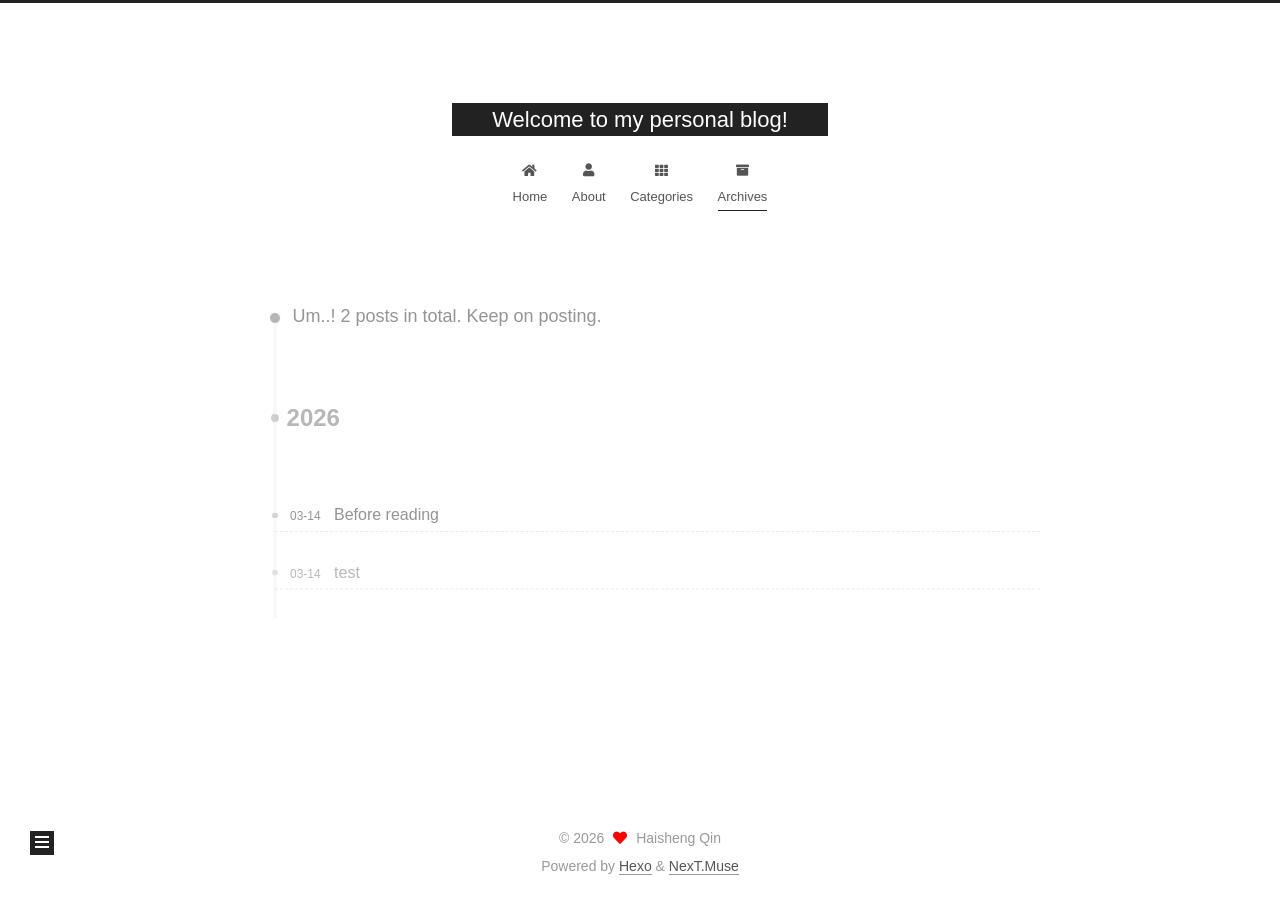
<file: archives/2026/index.html>
<!DOCTYPE html>
<html lang="en">
<head>
  <meta charset="UTF-8">
<meta name="viewport" content="width=device-width, initial-scale=1, maximum-scale=2">
<meta name="theme-color" content="#222">
<meta name="generator" content="Hexo 7.3.0">
  <link rel="apple-touch-icon" sizes="180x180" href="/images/apple-touch-icon-next.png">
  <link rel="icon" type="image/png" sizes="32x32" href="/images/favicon-32x32-next.png">
  <link rel="icon" type="image/png" sizes="16x16" href="/images/favicon-16x16-next.png">
  <link rel="mask-icon" href="/images/logo.svg" color="#222">

<link rel="stylesheet" href="/css/main.css">


<link rel="stylesheet" href="/lib/font-awesome/css/all.min.css">

<script id="hexo-configurations">
    var NexT = window.NexT || {};
    var CONFIG = {"hostname":"ceraste.github.io","root":"/","scheme":"Muse","version":"7.8.0","exturl":false,"sidebar":{"position":"left","display":"post","padding":18,"offset":12,"onmobile":false},"copycode":{"enable":false,"show_result":false,"style":null},"back2top":{"enable":true,"sidebar":false,"scrollpercent":false},"bookmark":{"enable":false,"color":"#222","save":"auto"},"fancybox":false,"mediumzoom":false,"lazyload":false,"pangu":false,"comments":{"style":"tabs","active":null,"storage":true,"lazyload":false,"nav":null},"algolia":{"hits":{"per_page":10},"labels":{"input_placeholder":"Search for Posts","hits_empty":"We didn't find any results for the search: ${query}","hits_stats":"${hits} results found in ${time} ms"}},"localsearch":{"enable":false,"trigger":"auto","top_n_per_article":1,"unescape":false,"preload":false},"motion":{"enable":true,"async":false,"transition":{"post_block":"fadeIn","post_header":"slideDownIn","post_body":"slideDownIn","coll_header":"slideLeftIn","sidebar":"slideUpIn"}}};
  </script>

  <meta property="og:type" content="website">
<meta property="og:title" content="Welcome to my personal blog!">
<meta property="og:url" content="https://ceraste.github.io/archives/2026/index.html">
<meta property="og:site_name" content="Welcome to my personal blog!">
<meta property="og:locale" content="en_US">
<meta property="article:author" content="Haisheng Qin">
<meta name="twitter:card" content="summary">

<link rel="canonical" href="https://ceraste.github.io/archives/2026/">


<script id="page-configurations">
  // https://hexo.io/docs/variables.html
  CONFIG.page = {
    sidebar: "",
    isHome : false,
    isPost : false,
    lang   : 'en'
  };
</script>

  <title>Archive | Welcome to my personal blog!</title>
  






  <noscript>
  <style>
  .use-motion .brand,
  .use-motion .menu-item,
  .sidebar-inner,
  .use-motion .post-block,
  .use-motion .pagination,
  .use-motion .comments,
  .use-motion .post-header,
  .use-motion .post-body,
  .use-motion .collection-header { opacity: initial; }

  .use-motion .site-title,
  .use-motion .site-subtitle {
    opacity: initial;
    top: initial;
  }

  .use-motion .logo-line-before i { left: initial; }
  .use-motion .logo-line-after i { right: initial; }
  </style>
</noscript>

</head>

<body itemscope itemtype="http://schema.org/WebPage">
  <div class="container use-motion">
    <div class="headband"></div>

    <header class="header" itemscope itemtype="http://schema.org/WPHeader">
      <div class="header-inner"><div class="site-brand-container">
  <div class="site-nav-toggle">
    <div class="toggle" aria-label="Toggle navigation bar">
      <span class="toggle-line toggle-line-first"></span>
      <span class="toggle-line toggle-line-middle"></span>
      <span class="toggle-line toggle-line-last"></span>
    </div>
  </div>

  <div class="site-meta">

    <a href="/" class="brand" rel="start">
      <span class="logo-line-before"><i></i></span>
      <h1 class="site-title">Welcome to my personal blog!</h1>
      <span class="logo-line-after"><i></i></span>
    </a>
  </div>

  <div class="site-nav-right">
    <div class="toggle popup-trigger">
    </div>
  </div>
</div>




<nav class="site-nav">
  <ul id="menu" class="main-menu menu">
        <li class="menu-item menu-item-home">

    <a href="/" rel="section"><i class="fa fa-home fa-fw"></i>Home</a>

  </li>
        <li class="menu-item menu-item-about">

    <a href="/about/" rel="section"><i class="fa fa-user fa-fw"></i>About</a>

  </li>
        <li class="menu-item menu-item-categories">

    <a href="/categories/" rel="section"><i class="fa fa-th fa-fw"></i>Categories</a>

  </li>
        <li class="menu-item menu-item-archives">

    <a href="/archives/" rel="section"><i class="fa fa-archive fa-fw"></i>Archives</a>

  </li>
  </ul>
</nav>




</div>
    </header>

    
  <div class="back-to-top">
    <i class="fa fa-arrow-up"></i>
    <span>0%</span>
  </div>


    <main class="main">
      <div class="main-inner">
        <div class="content-wrap">
          

          <div class="content archive">
            

  
  
  
  <div class="post-block">
    <div class="posts-collapse">
      <div class="collection-title">
        <span class="collection-header">Um..! 2 posts in total. Keep on posting.</span>
      </div>

      
    <div class="collection-year">
      <span class="collection-header">2026</span>
    </div>

  <article itemscope itemtype="http://schema.org/Article">
    <header class="post-header">

      <div class="post-meta">
        <time itemprop="dateCreated"
              datetime="2026-03-14T17:32:39+08:00"
              content="2026-03-14">
          03-14
        </time>
      </div>

      <div class="post-title">
          <a class="post-title-link" href="/2026/03/14/Readme/" itemprop="url">
            <span itemprop="name">Before reading</span>
          </a>
      </div>

    </header>
  </article>

  <article itemscope itemtype="http://schema.org/Article">
    <header class="post-header">

      <div class="post-meta">
        <time itemprop="dateCreated"
              datetime="2026-03-14T13:00:28+08:00"
              content="2026-03-14">
          03-14
        </time>
      </div>

      <div class="post-title">
          <a class="post-title-link" href="/2026/03/14/hello-world/" itemprop="url">
            <span itemprop="name">test</span>
          </a>
      </div>

    </header>
  </article>


    </div>
  </div>
  
  
  

  



          </div>
          

<script>
  window.addEventListener('tabs:register', () => {
    let { activeClass } = CONFIG.comments;
    if (CONFIG.comments.storage) {
      activeClass = localStorage.getItem('comments_active') || activeClass;
    }
    if (activeClass) {
      let activeTab = document.querySelector(`a[href="#comment-${activeClass}"]`);
      if (activeTab) {
        activeTab.click();
      }
    }
  });
  if (CONFIG.comments.storage) {
    window.addEventListener('tabs:click', event => {
      if (!event.target.matches('.tabs-comment .tab-content .tab-pane')) return;
      let commentClass = event.target.classList[1];
      localStorage.setItem('comments_active', commentClass);
    });
  }
</script>

        </div>
          
  
  <div class="toggle sidebar-toggle">
    <span class="toggle-line toggle-line-first"></span>
    <span class="toggle-line toggle-line-middle"></span>
    <span class="toggle-line toggle-line-last"></span>
  </div>

  <aside class="sidebar">
    <div class="sidebar-inner">

      <ul class="sidebar-nav motion-element">
        <li class="sidebar-nav-toc">
          Table of Contents
        </li>
        <li class="sidebar-nav-overview">
          Overview
        </li>
      </ul>

      <!--noindex-->
      <div class="post-toc-wrap sidebar-panel">
      </div>
      <!--/noindex-->

      <div class="site-overview-wrap sidebar-panel">
        <div class="site-author motion-element" itemprop="author" itemscope itemtype="http://schema.org/Person">
  <p class="site-author-name" itemprop="name">Haisheng Qin</p>
  <div class="site-description" itemprop="description"></div>
</div>
<div class="site-state-wrap motion-element">
  <nav class="site-state">
      <div class="site-state-item site-state-posts">
          <a href="/archives/">
        
          <span class="site-state-item-count">2</span>
          <span class="site-state-item-name">posts</span>
        </a>
      </div>
      <div class="site-state-item site-state-categories">
            <a href="/categories/">
          
        <span class="site-state-item-count">1</span>
        <span class="site-state-item-name">categories</span></a>
      </div>
  </nav>
</div>



      </div>

    </div>
  </aside>
  <div id="sidebar-dimmer"></div>


      </div>
    </main>

    <footer class="footer">
      <div class="footer-inner">
        

        

<div class="copyright">
  
  &copy; 
  <span itemprop="copyrightYear">2026</span>
  <span class="with-love">
    <i class="fa fa-heart"></i>
  </span>
  <span class="author" itemprop="copyrightHolder">Haisheng Qin</span>
</div>
  <div class="powered-by">Powered by <a href="https://hexo.io/" class="theme-link" rel="noopener" target="_blank">Hexo</a> & <a href="https://muse.theme-next.org/" class="theme-link" rel="noopener" target="_blank">NexT.Muse</a>
  </div>

        








      </div>
    </footer>
  </div>

  
  <script src="/lib/anime.min.js"></script>
  <script src="/lib/velocity/velocity.min.js"></script>
  <script src="/lib/velocity/velocity.ui.min.js"></script>

<script src="/js/utils.js"></script>

<script src="/js/motion.js"></script>


<script src="/js/schemes/muse.js"></script>


<script src="/js/next-boot.js"></script>




  















  

  

</body>
</html>
</file>
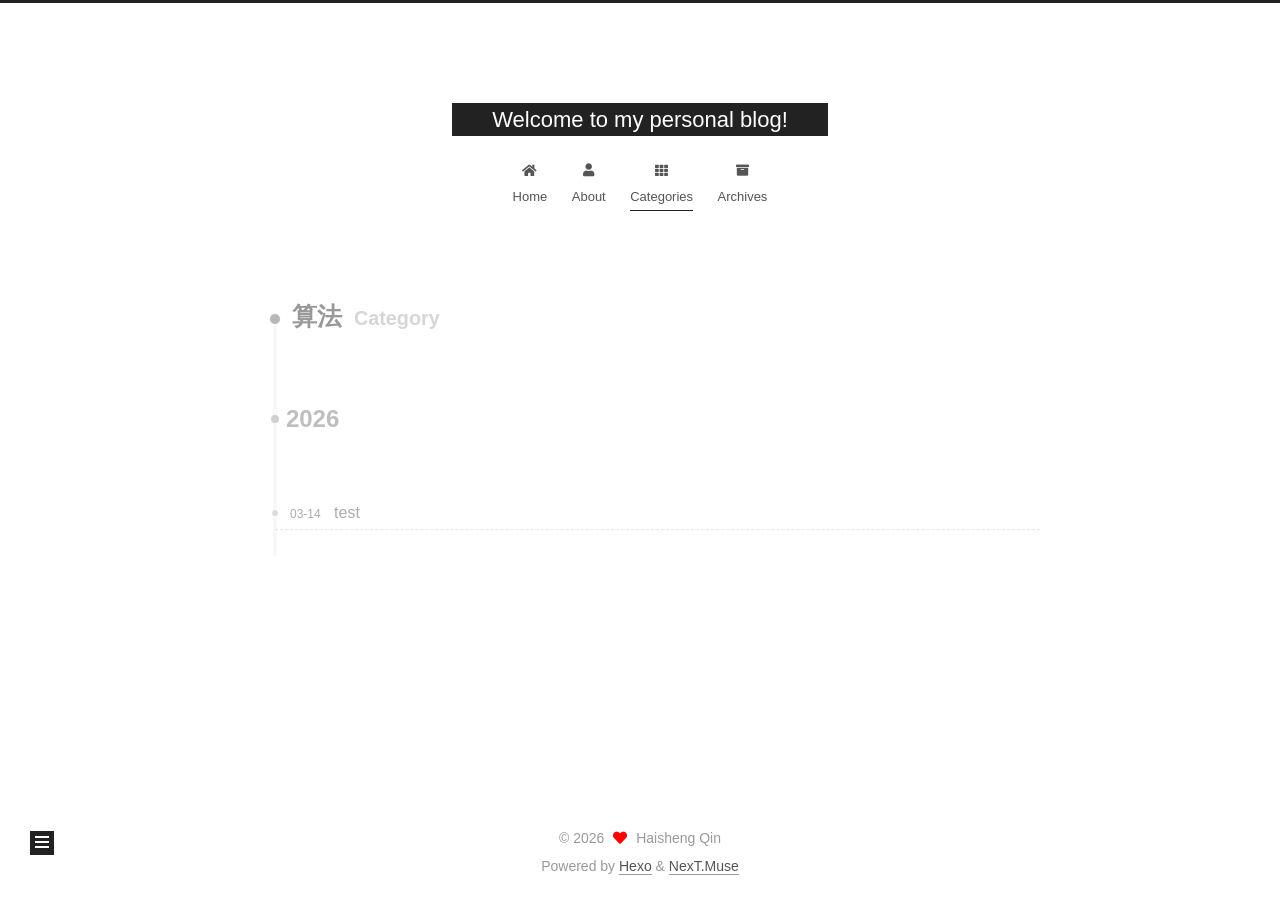
<file: categories/算法/index.html>
<!DOCTYPE html>
<html lang="en">
<head>
  <meta charset="UTF-8">
<meta name="viewport" content="width=device-width, initial-scale=1, maximum-scale=2">
<meta name="theme-color" content="#222">
<meta name="generator" content="Hexo 7.3.0">
  <link rel="apple-touch-icon" sizes="180x180" href="/images/apple-touch-icon-next.png">
  <link rel="icon" type="image/png" sizes="32x32" href="/images/favicon-32x32-next.png">
  <link rel="icon" type="image/png" sizes="16x16" href="/images/favicon-16x16-next.png">
  <link rel="mask-icon" href="/images/logo.svg" color="#222">

<link rel="stylesheet" href="/css/main.css">


<link rel="stylesheet" href="/lib/font-awesome/css/all.min.css">

<script id="hexo-configurations">
    var NexT = window.NexT || {};
    var CONFIG = {"hostname":"ceraste.github.io","root":"/","scheme":"Muse","version":"7.8.0","exturl":false,"sidebar":{"position":"left","display":"post","padding":18,"offset":12,"onmobile":false},"copycode":{"enable":false,"show_result":false,"style":null},"back2top":{"enable":true,"sidebar":false,"scrollpercent":false},"bookmark":{"enable":false,"color":"#222","save":"auto"},"fancybox":false,"mediumzoom":false,"lazyload":false,"pangu":false,"comments":{"style":"tabs","active":null,"storage":true,"lazyload":false,"nav":null},"algolia":{"hits":{"per_page":10},"labels":{"input_placeholder":"Search for Posts","hits_empty":"We didn't find any results for the search: ${query}","hits_stats":"${hits} results found in ${time} ms"}},"localsearch":{"enable":false,"trigger":"auto","top_n_per_article":1,"unescape":false,"preload":false},"motion":{"enable":true,"async":false,"transition":{"post_block":"fadeIn","post_header":"slideDownIn","post_body":"slideDownIn","coll_header":"slideLeftIn","sidebar":"slideUpIn"}}};
  </script>

  <meta property="og:type" content="website">
<meta property="og:title" content="Welcome to my personal blog!">
<meta property="og:url" content="https://ceraste.github.io/categories/%E7%AE%97%E6%B3%95/index.html">
<meta property="og:site_name" content="Welcome to my personal blog!">
<meta property="og:locale" content="en_US">
<meta property="article:author" content="Haisheng Qin">
<meta name="twitter:card" content="summary">

<link rel="canonical" href="https://ceraste.github.io/categories/%E7%AE%97%E6%B3%95/">


<script id="page-configurations">
  // https://hexo.io/docs/variables.html
  CONFIG.page = {
    sidebar: "",
    isHome : false,
    isPost : false,
    lang   : 'en'
  };
</script>

  <title>Category: 算法 | Welcome to my personal blog!</title>
  






  <noscript>
  <style>
  .use-motion .brand,
  .use-motion .menu-item,
  .sidebar-inner,
  .use-motion .post-block,
  .use-motion .pagination,
  .use-motion .comments,
  .use-motion .post-header,
  .use-motion .post-body,
  .use-motion .collection-header { opacity: initial; }

  .use-motion .site-title,
  .use-motion .site-subtitle {
    opacity: initial;
    top: initial;
  }

  .use-motion .logo-line-before i { left: initial; }
  .use-motion .logo-line-after i { right: initial; }
  </style>
</noscript>

</head>

<body itemscope itemtype="http://schema.org/WebPage">
  <div class="container use-motion">
    <div class="headband"></div>

    <header class="header" itemscope itemtype="http://schema.org/WPHeader">
      <div class="header-inner"><div class="site-brand-container">
  <div class="site-nav-toggle">
    <div class="toggle" aria-label="Toggle navigation bar">
      <span class="toggle-line toggle-line-first"></span>
      <span class="toggle-line toggle-line-middle"></span>
      <span class="toggle-line toggle-line-last"></span>
    </div>
  </div>

  <div class="site-meta">

    <a href="/" class="brand" rel="start">
      <span class="logo-line-before"><i></i></span>
      <h1 class="site-title">Welcome to my personal blog!</h1>
      <span class="logo-line-after"><i></i></span>
    </a>
  </div>

  <div class="site-nav-right">
    <div class="toggle popup-trigger">
    </div>
  </div>
</div>




<nav class="site-nav">
  <ul id="menu" class="main-menu menu">
        <li class="menu-item menu-item-home">

    <a href="/" rel="section"><i class="fa fa-home fa-fw"></i>Home</a>

  </li>
        <li class="menu-item menu-item-about">

    <a href="/about/" rel="section"><i class="fa fa-user fa-fw"></i>About</a>

  </li>
        <li class="menu-item menu-item-categories">

    <a href="/categories/" rel="section"><i class="fa fa-th fa-fw"></i>Categories</a>

  </li>
        <li class="menu-item menu-item-archives">

    <a href="/archives/" rel="section"><i class="fa fa-archive fa-fw"></i>Archives</a>

  </li>
  </ul>
</nav>




</div>
    </header>

    
  <div class="back-to-top">
    <i class="fa fa-arrow-up"></i>
    <span>0%</span>
  </div>


    <main class="main">
      <div class="main-inner">
        <div class="content-wrap">
          

          <div class="content category">
            

  
  
  
  <div class="post-block">
    <div class="posts-collapse">
      <div class="collection-title">
        <h2 class="collection-header">算法
          <small>Category</small>
        </h2>
      </div>

      
    <div class="collection-year">
      <span class="collection-header">2026</span>
    </div>

  <article itemscope itemtype="http://schema.org/Article">
    <header class="post-header">

      <div class="post-meta">
        <time itemprop="dateCreated"
              datetime="2026-03-14T13:00:28+08:00"
              content="2026-03-14">
          03-14
        </time>
      </div>

      <div class="post-title">
          <a class="post-title-link" href="/2026/03/14/hello-world/" itemprop="url">
            <span itemprop="name">test</span>
          </a>
      </div>

    </header>
  </article>

    </div>
  </div>
  
  
  

  



          </div>
          

<script>
  window.addEventListener('tabs:register', () => {
    let { activeClass } = CONFIG.comments;
    if (CONFIG.comments.storage) {
      activeClass = localStorage.getItem('comments_active') || activeClass;
    }
    if (activeClass) {
      let activeTab = document.querySelector(`a[href="#comment-${activeClass}"]`);
      if (activeTab) {
        activeTab.click();
      }
    }
  });
  if (CONFIG.comments.storage) {
    window.addEventListener('tabs:click', event => {
      if (!event.target.matches('.tabs-comment .tab-content .tab-pane')) return;
      let commentClass = event.target.classList[1];
      localStorage.setItem('comments_active', commentClass);
    });
  }
</script>

        </div>
          
  
  <div class="toggle sidebar-toggle">
    <span class="toggle-line toggle-line-first"></span>
    <span class="toggle-line toggle-line-middle"></span>
    <span class="toggle-line toggle-line-last"></span>
  </div>

  <aside class="sidebar">
    <div class="sidebar-inner">

      <ul class="sidebar-nav motion-element">
        <li class="sidebar-nav-toc">
          Table of Contents
        </li>
        <li class="sidebar-nav-overview">
          Overview
        </li>
      </ul>

      <!--noindex-->
      <div class="post-toc-wrap sidebar-panel">
      </div>
      <!--/noindex-->

      <div class="site-overview-wrap sidebar-panel">
        <div class="site-author motion-element" itemprop="author" itemscope itemtype="http://schema.org/Person">
  <p class="site-author-name" itemprop="name">Haisheng Qin</p>
  <div class="site-description" itemprop="description"></div>
</div>
<div class="site-state-wrap motion-element">
  <nav class="site-state">
      <div class="site-state-item site-state-posts">
          <a href="/archives/">
        
          <span class="site-state-item-count">2</span>
          <span class="site-state-item-name">posts</span>
        </a>
      </div>
      <div class="site-state-item site-state-categories">
            <a href="/categories/">
          
        <span class="site-state-item-count">1</span>
        <span class="site-state-item-name">categories</span></a>
      </div>
  </nav>
</div>



      </div>

    </div>
  </aside>
  <div id="sidebar-dimmer"></div>


      </div>
    </main>

    <footer class="footer">
      <div class="footer-inner">
        

        

<div class="copyright">
  
  &copy; 
  <span itemprop="copyrightYear">2026</span>
  <span class="with-love">
    <i class="fa fa-heart"></i>
  </span>
  <span class="author" itemprop="copyrightHolder">Haisheng Qin</span>
</div>
  <div class="powered-by">Powered by <a href="https://hexo.io/" class="theme-link" rel="noopener" target="_blank">Hexo</a> & <a href="https://muse.theme-next.org/" class="theme-link" rel="noopener" target="_blank">NexT.Muse</a>
  </div>

        








      </div>
    </footer>
  </div>

  
  <script src="/lib/anime.min.js"></script>
  <script src="/lib/velocity/velocity.min.js"></script>
  <script src="/lib/velocity/velocity.ui.min.js"></script>

<script src="/js/utils.js"></script>

<script src="/js/motion.js"></script>


<script src="/js/schemes/muse.js"></script>


<script src="/js/next-boot.js"></script>




  















  

  

</body>
</html>
</file>
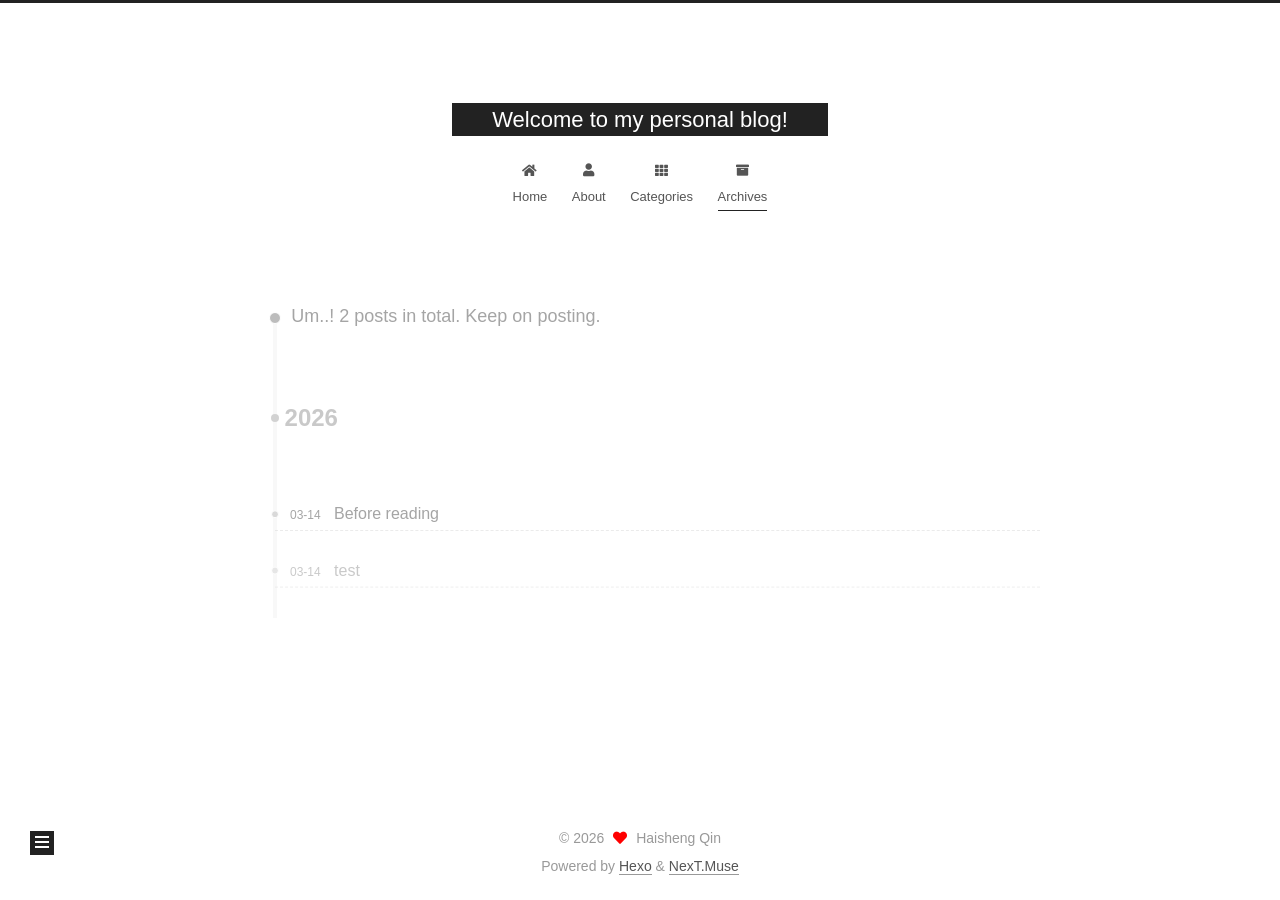
<file: archives/2026/03/index.html>
<!DOCTYPE html>
<html lang="en">
<head>
  <meta charset="UTF-8">
<meta name="viewport" content="width=device-width, initial-scale=1, maximum-scale=2">
<meta name="theme-color" content="#222">
<meta name="generator" content="Hexo 7.3.0">
  <link rel="apple-touch-icon" sizes="180x180" href="/images/apple-touch-icon-next.png">
  <link rel="icon" type="image/png" sizes="32x32" href="/images/favicon-32x32-next.png">
  <link rel="icon" type="image/png" sizes="16x16" href="/images/favicon-16x16-next.png">
  <link rel="mask-icon" href="/images/logo.svg" color="#222">

<link rel="stylesheet" href="/css/main.css">


<link rel="stylesheet" href="/lib/font-awesome/css/all.min.css">

<script id="hexo-configurations">
    var NexT = window.NexT || {};
    var CONFIG = {"hostname":"ceraste.github.io","root":"/","scheme":"Muse","version":"7.8.0","exturl":false,"sidebar":{"position":"left","display":"post","padding":18,"offset":12,"onmobile":false},"copycode":{"enable":false,"show_result":false,"style":null},"back2top":{"enable":true,"sidebar":false,"scrollpercent":false},"bookmark":{"enable":false,"color":"#222","save":"auto"},"fancybox":false,"mediumzoom":false,"lazyload":false,"pangu":false,"comments":{"style":"tabs","active":null,"storage":true,"lazyload":false,"nav":null},"algolia":{"hits":{"per_page":10},"labels":{"input_placeholder":"Search for Posts","hits_empty":"We didn't find any results for the search: ${query}","hits_stats":"${hits} results found in ${time} ms"}},"localsearch":{"enable":false,"trigger":"auto","top_n_per_article":1,"unescape":false,"preload":false},"motion":{"enable":true,"async":false,"transition":{"post_block":"fadeIn","post_header":"slideDownIn","post_body":"slideDownIn","coll_header":"slideLeftIn","sidebar":"slideUpIn"}}};
  </script>

  <meta property="og:type" content="website">
<meta property="og:title" content="Welcome to my personal blog!">
<meta property="og:url" content="https://ceraste.github.io/archives/2026/03/index.html">
<meta property="og:site_name" content="Welcome to my personal blog!">
<meta property="og:locale" content="en_US">
<meta property="article:author" content="Haisheng Qin">
<meta name="twitter:card" content="summary">

<link rel="canonical" href="https://ceraste.github.io/archives/2026/03/">


<script id="page-configurations">
  // https://hexo.io/docs/variables.html
  CONFIG.page = {
    sidebar: "",
    isHome : false,
    isPost : false,
    lang   : 'en'
  };
</script>

  <title>Archive | Welcome to my personal blog!</title>
  






  <noscript>
  <style>
  .use-motion .brand,
  .use-motion .menu-item,
  .sidebar-inner,
  .use-motion .post-block,
  .use-motion .pagination,
  .use-motion .comments,
  .use-motion .post-header,
  .use-motion .post-body,
  .use-motion .collection-header { opacity: initial; }

  .use-motion .site-title,
  .use-motion .site-subtitle {
    opacity: initial;
    top: initial;
  }

  .use-motion .logo-line-before i { left: initial; }
  .use-motion .logo-line-after i { right: initial; }
  </style>
</noscript>

</head>

<body itemscope itemtype="http://schema.org/WebPage">
  <div class="container use-motion">
    <div class="headband"></div>

    <header class="header" itemscope itemtype="http://schema.org/WPHeader">
      <div class="header-inner"><div class="site-brand-container">
  <div class="site-nav-toggle">
    <div class="toggle" aria-label="Toggle navigation bar">
      <span class="toggle-line toggle-line-first"></span>
      <span class="toggle-line toggle-line-middle"></span>
      <span class="toggle-line toggle-line-last"></span>
    </div>
  </div>

  <div class="site-meta">

    <a href="/" class="brand" rel="start">
      <span class="logo-line-before"><i></i></span>
      <h1 class="site-title">Welcome to my personal blog!</h1>
      <span class="logo-line-after"><i></i></span>
    </a>
  </div>

  <div class="site-nav-right">
    <div class="toggle popup-trigger">
    </div>
  </div>
</div>




<nav class="site-nav">
  <ul id="menu" class="main-menu menu">
        <li class="menu-item menu-item-home">

    <a href="/" rel="section"><i class="fa fa-home fa-fw"></i>Home</a>

  </li>
        <li class="menu-item menu-item-about">

    <a href="/about/" rel="section"><i class="fa fa-user fa-fw"></i>About</a>

  </li>
        <li class="menu-item menu-item-categories">

    <a href="/categories/" rel="section"><i class="fa fa-th fa-fw"></i>Categories</a>

  </li>
        <li class="menu-item menu-item-archives">

    <a href="/archives/" rel="section"><i class="fa fa-archive fa-fw"></i>Archives</a>

  </li>
  </ul>
</nav>




</div>
    </header>

    
  <div class="back-to-top">
    <i class="fa fa-arrow-up"></i>
    <span>0%</span>
  </div>


    <main class="main">
      <div class="main-inner">
        <div class="content-wrap">
          

          <div class="content archive">
            

  
  
  
  <div class="post-block">
    <div class="posts-collapse">
      <div class="collection-title">
        <span class="collection-header">Um..! 2 posts in total. Keep on posting.</span>
      </div>

      
    <div class="collection-year">
      <span class="collection-header">2026</span>
    </div>

  <article itemscope itemtype="http://schema.org/Article">
    <header class="post-header">

      <div class="post-meta">
        <time itemprop="dateCreated"
              datetime="2026-03-14T17:32:39+08:00"
              content="2026-03-14">
          03-14
        </time>
      </div>

      <div class="post-title">
          <a class="post-title-link" href="/2026/03/14/Readme/" itemprop="url">
            <span itemprop="name">Before reading</span>
          </a>
      </div>

    </header>
  </article>

  <article itemscope itemtype="http://schema.org/Article">
    <header class="post-header">

      <div class="post-meta">
        <time itemprop="dateCreated"
              datetime="2026-03-14T13:00:28+08:00"
              content="2026-03-14">
          03-14
        </time>
      </div>

      <div class="post-title">
          <a class="post-title-link" href="/2026/03/14/hello-world/" itemprop="url">
            <span itemprop="name">test</span>
          </a>
      </div>

    </header>
  </article>


    </div>
  </div>
  
  
  

  



          </div>
          

<script>
  window.addEventListener('tabs:register', () => {
    let { activeClass } = CONFIG.comments;
    if (CONFIG.comments.storage) {
      activeClass = localStorage.getItem('comments_active') || activeClass;
    }
    if (activeClass) {
      let activeTab = document.querySelector(`a[href="#comment-${activeClass}"]`);
      if (activeTab) {
        activeTab.click();
      }
    }
  });
  if (CONFIG.comments.storage) {
    window.addEventListener('tabs:click', event => {
      if (!event.target.matches('.tabs-comment .tab-content .tab-pane')) return;
      let commentClass = event.target.classList[1];
      localStorage.setItem('comments_active', commentClass);
    });
  }
</script>

        </div>
          
  
  <div class="toggle sidebar-toggle">
    <span class="toggle-line toggle-line-first"></span>
    <span class="toggle-line toggle-line-middle"></span>
    <span class="toggle-line toggle-line-last"></span>
  </div>

  <aside class="sidebar">
    <div class="sidebar-inner">

      <ul class="sidebar-nav motion-element">
        <li class="sidebar-nav-toc">
          Table of Contents
        </li>
        <li class="sidebar-nav-overview">
          Overview
        </li>
      </ul>

      <!--noindex-->
      <div class="post-toc-wrap sidebar-panel">
      </div>
      <!--/noindex-->

      <div class="site-overview-wrap sidebar-panel">
        <div class="site-author motion-element" itemprop="author" itemscope itemtype="http://schema.org/Person">
  <p class="site-author-name" itemprop="name">Haisheng Qin</p>
  <div class="site-description" itemprop="description"></div>
</div>
<div class="site-state-wrap motion-element">
  <nav class="site-state">
      <div class="site-state-item site-state-posts">
          <a href="/archives/">
        
          <span class="site-state-item-count">2</span>
          <span class="site-state-item-name">posts</span>
        </a>
      </div>
      <div class="site-state-item site-state-categories">
            <a href="/categories/">
          
        <span class="site-state-item-count">1</span>
        <span class="site-state-item-name">categories</span></a>
      </div>
  </nav>
</div>



      </div>

    </div>
  </aside>
  <div id="sidebar-dimmer"></div>


      </div>
    </main>

    <footer class="footer">
      <div class="footer-inner">
        

        

<div class="copyright">
  
  &copy; 
  <span itemprop="copyrightYear">2026</span>
  <span class="with-love">
    <i class="fa fa-heart"></i>
  </span>
  <span class="author" itemprop="copyrightHolder">Haisheng Qin</span>
</div>
  <div class="powered-by">Powered by <a href="https://hexo.io/" class="theme-link" rel="noopener" target="_blank">Hexo</a> & <a href="https://muse.theme-next.org/" class="theme-link" rel="noopener" target="_blank">NexT.Muse</a>
  </div>

        








      </div>
    </footer>
  </div>

  
  <script src="/lib/anime.min.js"></script>
  <script src="/lib/velocity/velocity.min.js"></script>
  <script src="/lib/velocity/velocity.ui.min.js"></script>

<script src="/js/utils.js"></script>

<script src="/js/motion.js"></script>


<script src="/js/schemes/muse.js"></script>


<script src="/js/next-boot.js"></script>




  















  

  

</body>
</html>
</file>
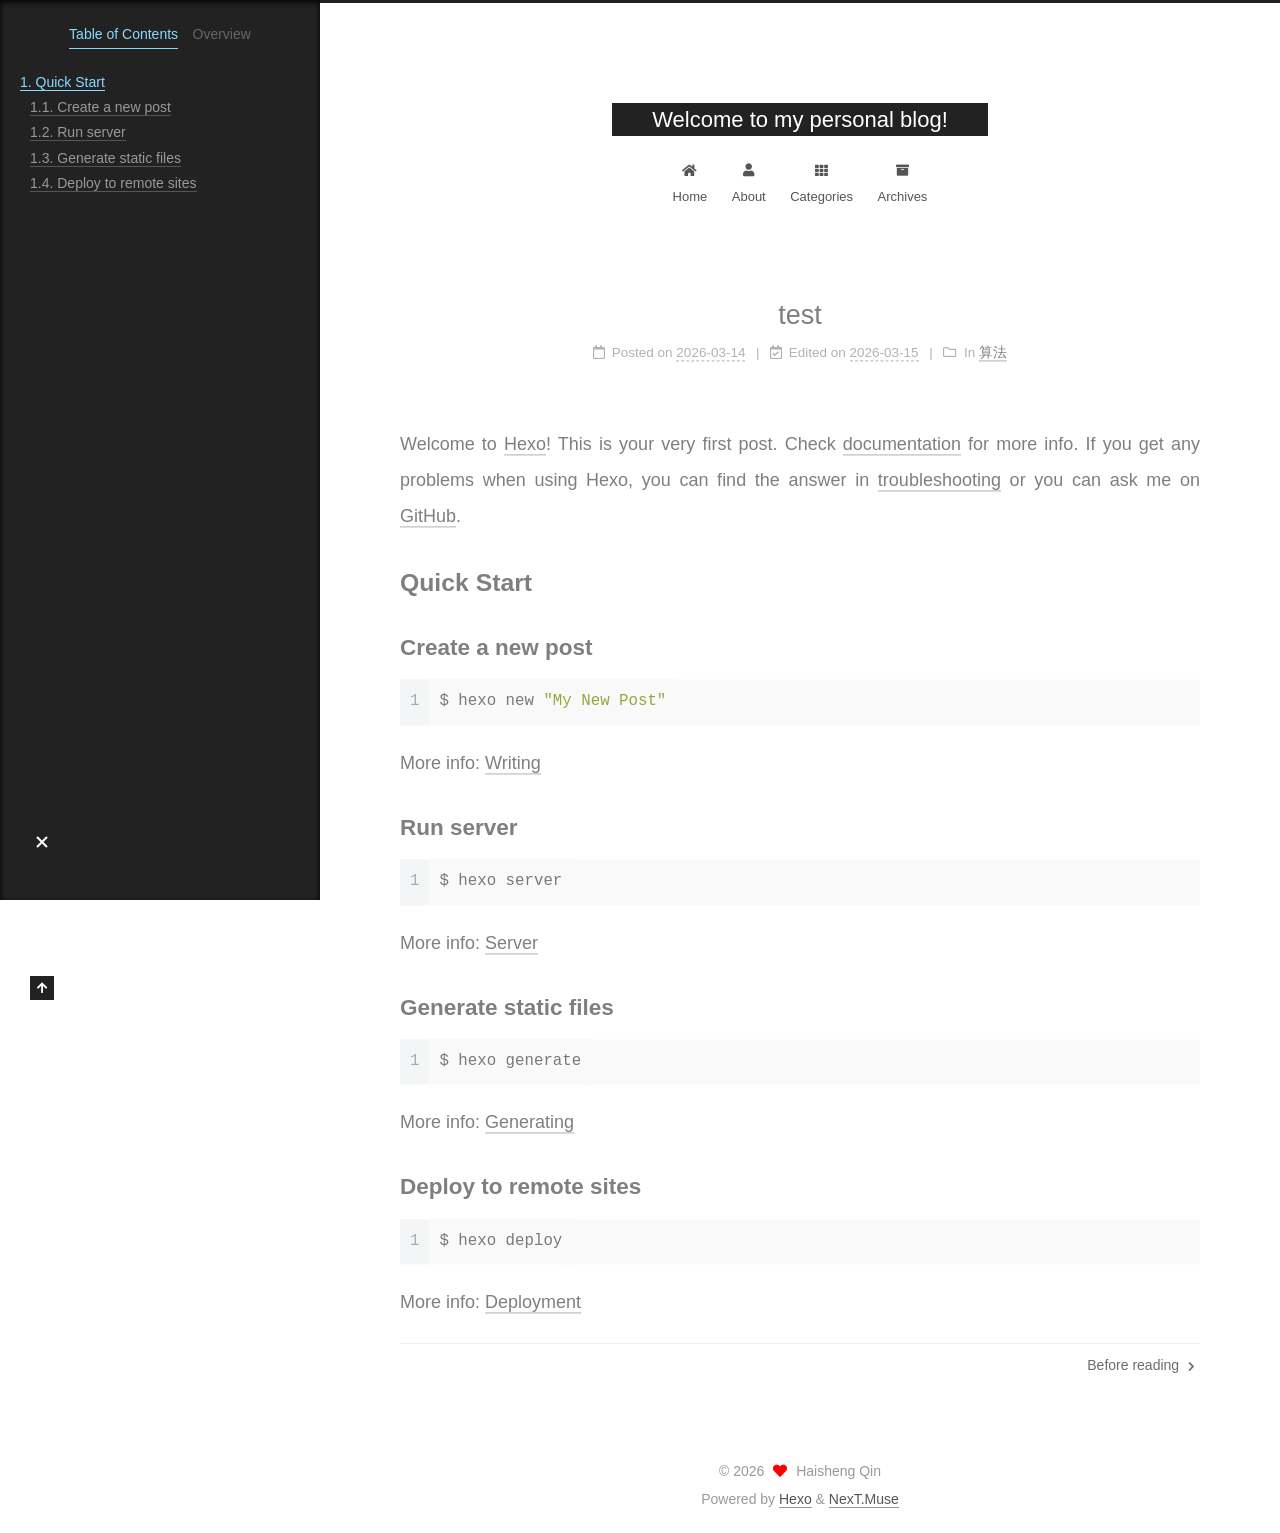
<file: 2026/03/14/hello-world/index.html>
<!DOCTYPE html>
<html lang="en">
<head>
  <meta charset="UTF-8">
<meta name="viewport" content="width=device-width, initial-scale=1, maximum-scale=2">
<meta name="theme-color" content="#222">
<meta name="generator" content="Hexo 7.3.0">
  <link rel="apple-touch-icon" sizes="180x180" href="/images/apple-touch-icon-next.png">
  <link rel="icon" type="image/png" sizes="32x32" href="/images/favicon-32x32-next.png">
  <link rel="icon" type="image/png" sizes="16x16" href="/images/favicon-16x16-next.png">
  <link rel="mask-icon" href="/images/logo.svg" color="#222">

<link rel="stylesheet" href="/css/main.css">


<link rel="stylesheet" href="/lib/font-awesome/css/all.min.css">

<script id="hexo-configurations">
    var NexT = window.NexT || {};
    var CONFIG = {"hostname":"ceraste.github.io","root":"/","scheme":"Muse","version":"7.8.0","exturl":false,"sidebar":{"position":"left","display":"post","padding":18,"offset":12,"onmobile":false},"copycode":{"enable":false,"show_result":false,"style":null},"back2top":{"enable":true,"sidebar":false,"scrollpercent":false},"bookmark":{"enable":false,"color":"#222","save":"auto"},"fancybox":false,"mediumzoom":false,"lazyload":false,"pangu":false,"comments":{"style":"tabs","active":null,"storage":true,"lazyload":false,"nav":null},"algolia":{"hits":{"per_page":10},"labels":{"input_placeholder":"Search for Posts","hits_empty":"We didn't find any results for the search: ${query}","hits_stats":"${hits} results found in ${time} ms"}},"localsearch":{"enable":false,"trigger":"auto","top_n_per_article":1,"unescape":false,"preload":false},"motion":{"enable":true,"async":false,"transition":{"post_block":"fadeIn","post_header":"slideDownIn","post_body":"slideDownIn","coll_header":"slideLeftIn","sidebar":"slideUpIn"}}};
  </script>

  <meta name="description" content="Welcome to Hexo! This is your very first post. Check documentation for more info. If you get any problems when using Hexo, you can find the answer in troubleshooting or you can ask me on GitHub. Quick">
<meta property="og:type" content="article">
<meta property="og:title" content="test">
<meta property="og:url" content="https://ceraste.github.io/2026/03/14/hello-world/index.html">
<meta property="og:site_name" content="Welcome to my personal blog!">
<meta property="og:description" content="Welcome to Hexo! This is your very first post. Check documentation for more info. If you get any problems when using Hexo, you can find the answer in troubleshooting or you can ask me on GitHub. Quick">
<meta property="og:locale" content="en_US">
<meta property="article:published_time" content="2026-03-14T05:00:28.756Z">
<meta property="article:modified_time" content="2026-03-15T02:30:35.657Z">
<meta property="article:author" content="Haisheng Qin">
<meta name="twitter:card" content="summary">

<link rel="canonical" href="https://ceraste.github.io/2026/03/14/hello-world/">


<script id="page-configurations">
  // https://hexo.io/docs/variables.html
  CONFIG.page = {
    sidebar: "",
    isHome : false,
    isPost : true,
    lang   : 'en'
  };
</script>

  <title>test | Welcome to my personal blog!</title>
  






  <noscript>
  <style>
  .use-motion .brand,
  .use-motion .menu-item,
  .sidebar-inner,
  .use-motion .post-block,
  .use-motion .pagination,
  .use-motion .comments,
  .use-motion .post-header,
  .use-motion .post-body,
  .use-motion .collection-header { opacity: initial; }

  .use-motion .site-title,
  .use-motion .site-subtitle {
    opacity: initial;
    top: initial;
  }

  .use-motion .logo-line-before i { left: initial; }
  .use-motion .logo-line-after i { right: initial; }
  </style>
</noscript>

</head>

<body itemscope itemtype="http://schema.org/WebPage">
  <div class="container use-motion">
    <div class="headband"></div>

    <header class="header" itemscope itemtype="http://schema.org/WPHeader">
      <div class="header-inner"><div class="site-brand-container">
  <div class="site-nav-toggle">
    <div class="toggle" aria-label="Toggle navigation bar">
      <span class="toggle-line toggle-line-first"></span>
      <span class="toggle-line toggle-line-middle"></span>
      <span class="toggle-line toggle-line-last"></span>
    </div>
  </div>

  <div class="site-meta">

    <a href="/" class="brand" rel="start">
      <span class="logo-line-before"><i></i></span>
      <h1 class="site-title">Welcome to my personal blog!</h1>
      <span class="logo-line-after"><i></i></span>
    </a>
  </div>

  <div class="site-nav-right">
    <div class="toggle popup-trigger">
    </div>
  </div>
</div>




<nav class="site-nav">
  <ul id="menu" class="main-menu menu">
        <li class="menu-item menu-item-home">

    <a href="/" rel="section"><i class="fa fa-home fa-fw"></i>Home</a>

  </li>
        <li class="menu-item menu-item-about">

    <a href="/about/" rel="section"><i class="fa fa-user fa-fw"></i>About</a>

  </li>
        <li class="menu-item menu-item-categories">

    <a href="/categories/" rel="section"><i class="fa fa-th fa-fw"></i>Categories</a>

  </li>
        <li class="menu-item menu-item-archives">

    <a href="/archives/" rel="section"><i class="fa fa-archive fa-fw"></i>Archives</a>

  </li>
  </ul>
</nav>




</div>
    </header>

    
  <div class="back-to-top">
    <i class="fa fa-arrow-up"></i>
    <span>0%</span>
  </div>


    <main class="main">
      <div class="main-inner">
        <div class="content-wrap">
          

          <div class="content post posts-expand">
            

    
  
  
  <article itemscope itemtype="http://schema.org/Article" class="post-block" lang="en">
    <link itemprop="mainEntityOfPage" href="https://ceraste.github.io/2026/03/14/hello-world/">

    <span hidden itemprop="author" itemscope itemtype="http://schema.org/Person">
      <meta itemprop="image" content="/images/avatar.gif">
      <meta itemprop="name" content="Haisheng Qin">
      <meta itemprop="description" content="">
    </span>

    <span hidden itemprop="publisher" itemscope itemtype="http://schema.org/Organization">
      <meta itemprop="name" content="Welcome to my personal blog!">
    </span>
      <header class="post-header">
        <h1 class="post-title" itemprop="name headline">
          test
        </h1>

        <div class="post-meta">
            <span class="post-meta-item">
              <span class="post-meta-item-icon">
                <i class="far fa-calendar"></i>
              </span>
              <span class="post-meta-item-text">Posted on</span>

              <time title="Created: 2026-03-14 13:00:28" itemprop="dateCreated datePublished" datetime="2026-03-14T13:00:28+08:00">2026-03-14</time>
            </span>
              <span class="post-meta-item">
                <span class="post-meta-item-icon">
                  <i class="far fa-calendar-check"></i>
                </span>
                <span class="post-meta-item-text">Edited on</span>
                <time title="Modified: 2026-03-15 10:30:35" itemprop="dateModified" datetime="2026-03-15T10:30:35+08:00">2026-03-15</time>
              </span>
            <span class="post-meta-item">
              <span class="post-meta-item-icon">
                <i class="far fa-folder"></i>
              </span>
              <span class="post-meta-item-text">In</span>
                <span itemprop="about" itemscope itemtype="http://schema.org/Thing">
                  <a href="/categories/%E7%AE%97%E6%B3%95/" itemprop="url" rel="index"><span itemprop="name">算法</span></a>
                </span>
            </span>

          

        </div>
      </header>

    
    
    
    <div class="post-body" itemprop="articleBody">

      
        <p>Welcome to <a target="_blank" rel="noopener" href="https://hexo.io/">Hexo</a>! This is your very first post. Check <a target="_blank" rel="noopener" href="https://hexo.io/docs/">documentation</a> for more info. If you get any problems when using Hexo, you can find the answer in <a target="_blank" rel="noopener" href="https://hexo.io/docs/troubleshooting.html">troubleshooting</a> or you can ask me on <a target="_blank" rel="noopener" href="https://github.com/hexojs/hexo/issues">GitHub</a>.</p>
<h2 id="Quick-Start"><a href="#Quick-Start" class="headerlink" title="Quick Start"></a>Quick Start</h2><h3 id="Create-a-new-post"><a href="#Create-a-new-post" class="headerlink" title="Create a new post"></a>Create a new post</h3><figure class="highlight bash"><table><tr><td class="gutter"><pre><span class="line">1</span><br></pre></td><td class="code"><pre><span class="line">$ hexo new <span class="string">&quot;My New Post&quot;</span></span><br></pre></td></tr></table></figure>

<p>More info: <a target="_blank" rel="noopener" href="https://hexo.io/docs/writing.html">Writing</a></p>
<h3 id="Run-server"><a href="#Run-server" class="headerlink" title="Run server"></a>Run server</h3><figure class="highlight bash"><table><tr><td class="gutter"><pre><span class="line">1</span><br></pre></td><td class="code"><pre><span class="line">$ hexo server</span><br></pre></td></tr></table></figure>

<p>More info: <a target="_blank" rel="noopener" href="https://hexo.io/docs/server.html">Server</a></p>
<h3 id="Generate-static-files"><a href="#Generate-static-files" class="headerlink" title="Generate static files"></a>Generate static files</h3><figure class="highlight bash"><table><tr><td class="gutter"><pre><span class="line">1</span><br></pre></td><td class="code"><pre><span class="line">$ hexo generate</span><br></pre></td></tr></table></figure>

<p>More info: <a target="_blank" rel="noopener" href="https://hexo.io/docs/generating.html">Generating</a></p>
<h3 id="Deploy-to-remote-sites"><a href="#Deploy-to-remote-sites" class="headerlink" title="Deploy to remote sites"></a>Deploy to remote sites</h3><figure class="highlight bash"><table><tr><td class="gutter"><pre><span class="line">1</span><br></pre></td><td class="code"><pre><span class="line">$ hexo deploy</span><br></pre></td></tr></table></figure>

<p>More info: <a target="_blank" rel="noopener" href="https://hexo.io/docs/one-command-deployment.html">Deployment</a></p>

    </div>

    
    
    

      <footer class="post-footer">

        


        
    <div class="post-nav">
      <div class="post-nav-item"></div>
      <div class="post-nav-item">
    <a href="/2026/03/14/Readme/" rel="next" title="Before reading">
      Before reading <i class="fa fa-chevron-right"></i>
    </a></div>
    </div>
      </footer>
    
  </article>
  
  
  



          </div>
          

<script>
  window.addEventListener('tabs:register', () => {
    let { activeClass } = CONFIG.comments;
    if (CONFIG.comments.storage) {
      activeClass = localStorage.getItem('comments_active') || activeClass;
    }
    if (activeClass) {
      let activeTab = document.querySelector(`a[href="#comment-${activeClass}"]`);
      if (activeTab) {
        activeTab.click();
      }
    }
  });
  if (CONFIG.comments.storage) {
    window.addEventListener('tabs:click', event => {
      if (!event.target.matches('.tabs-comment .tab-content .tab-pane')) return;
      let commentClass = event.target.classList[1];
      localStorage.setItem('comments_active', commentClass);
    });
  }
</script>

        </div>
          
  
  <div class="toggle sidebar-toggle">
    <span class="toggle-line toggle-line-first"></span>
    <span class="toggle-line toggle-line-middle"></span>
    <span class="toggle-line toggle-line-last"></span>
  </div>

  <aside class="sidebar">
    <div class="sidebar-inner">

      <ul class="sidebar-nav motion-element">
        <li class="sidebar-nav-toc">
          Table of Contents
        </li>
        <li class="sidebar-nav-overview">
          Overview
        </li>
      </ul>

      <!--noindex-->
      <div class="post-toc-wrap sidebar-panel">
          <div class="post-toc motion-element"><ol class="nav"><li class="nav-item nav-level-2"><a class="nav-link" href="#Quick-Start"><span class="nav-number">1.</span> <span class="nav-text">Quick Start</span></a><ol class="nav-child"><li class="nav-item nav-level-3"><a class="nav-link" href="#Create-a-new-post"><span class="nav-number">1.1.</span> <span class="nav-text">Create a new post</span></a></li><li class="nav-item nav-level-3"><a class="nav-link" href="#Run-server"><span class="nav-number">1.2.</span> <span class="nav-text">Run server</span></a></li><li class="nav-item nav-level-3"><a class="nav-link" href="#Generate-static-files"><span class="nav-number">1.3.</span> <span class="nav-text">Generate static files</span></a></li><li class="nav-item nav-level-3"><a class="nav-link" href="#Deploy-to-remote-sites"><span class="nav-number">1.4.</span> <span class="nav-text">Deploy to remote sites</span></a></li></ol></li></ol></div>
      </div>
      <!--/noindex-->

      <div class="site-overview-wrap sidebar-panel">
        <div class="site-author motion-element" itemprop="author" itemscope itemtype="http://schema.org/Person">
  <p class="site-author-name" itemprop="name">Haisheng Qin</p>
  <div class="site-description" itemprop="description"></div>
</div>
<div class="site-state-wrap motion-element">
  <nav class="site-state">
      <div class="site-state-item site-state-posts">
          <a href="/archives/">
        
          <span class="site-state-item-count">2</span>
          <span class="site-state-item-name">posts</span>
        </a>
      </div>
      <div class="site-state-item site-state-categories">
            <a href="/categories/">
          
        <span class="site-state-item-count">1</span>
        <span class="site-state-item-name">categories</span></a>
      </div>
  </nav>
</div>



      </div>

    </div>
  </aside>
  <div id="sidebar-dimmer"></div>


      </div>
    </main>

    <footer class="footer">
      <div class="footer-inner">
        

        

<div class="copyright">
  
  &copy; 
  <span itemprop="copyrightYear">2026</span>
  <span class="with-love">
    <i class="fa fa-heart"></i>
  </span>
  <span class="author" itemprop="copyrightHolder">Haisheng Qin</span>
</div>
  <div class="powered-by">Powered by <a href="https://hexo.io/" class="theme-link" rel="noopener" target="_blank">Hexo</a> & <a href="https://muse.theme-next.org/" class="theme-link" rel="noopener" target="_blank">NexT.Muse</a>
  </div>

        








      </div>
    </footer>
  </div>

  
  <script src="/lib/anime.min.js"></script>
  <script src="/lib/velocity/velocity.min.js"></script>
  <script src="/lib/velocity/velocity.ui.min.js"></script>

<script src="/js/utils.js"></script>

<script src="/js/motion.js"></script>


<script src="/js/schemes/muse.js"></script>


<script src="/js/next-boot.js"></script>




  















  

  

</body>
</html>
</file>
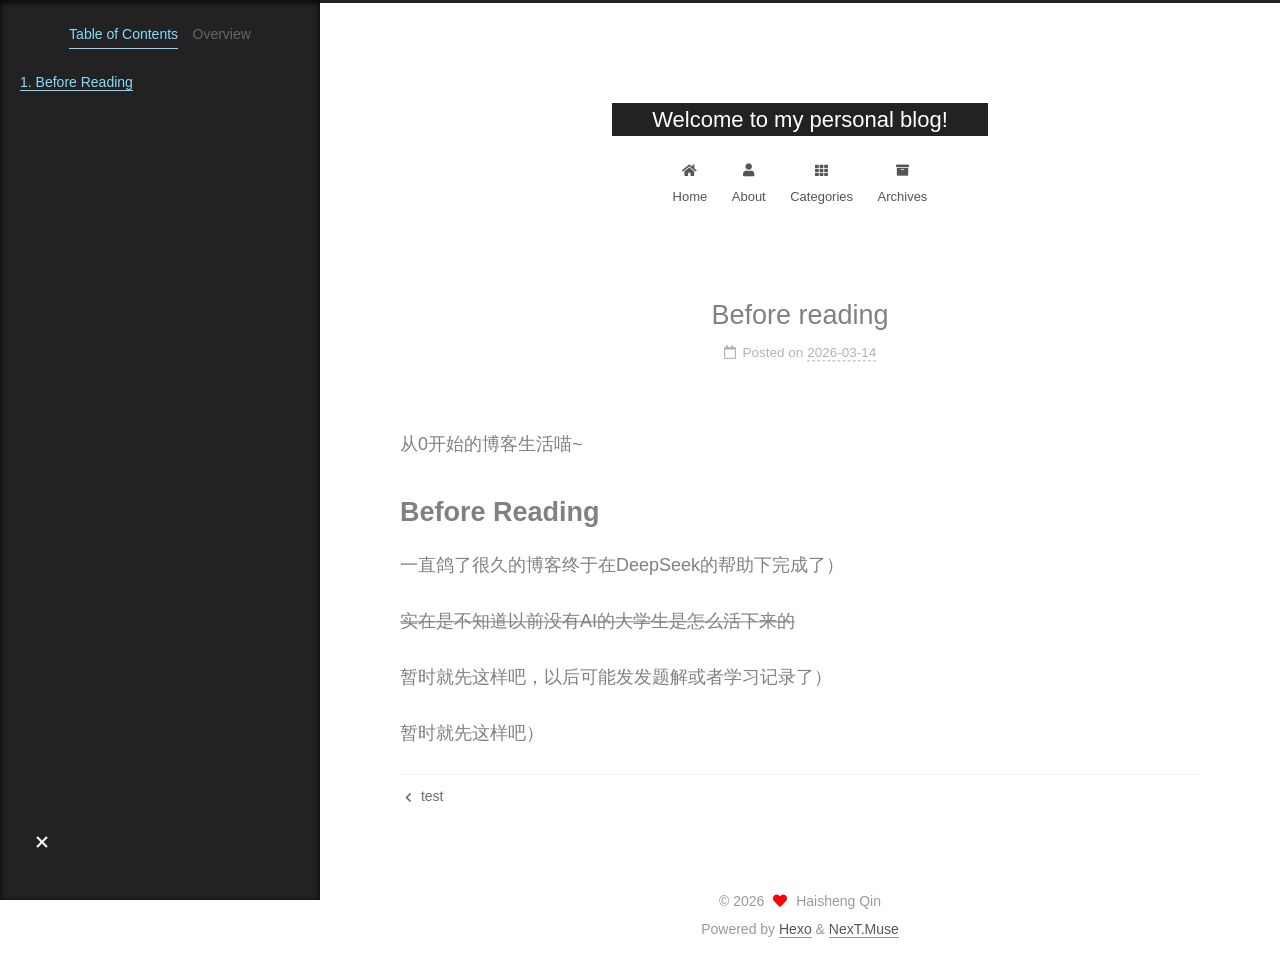
<file: 2026/03/14/Readme/index.html>
<!DOCTYPE html>
<html lang="en">
<head>
  <meta charset="UTF-8">
<meta name="viewport" content="width=device-width, initial-scale=1, maximum-scale=2">
<meta name="theme-color" content="#222">
<meta name="generator" content="Hexo 7.3.0">
  <link rel="apple-touch-icon" sizes="180x180" href="/images/apple-touch-icon-next.png">
  <link rel="icon" type="image/png" sizes="32x32" href="/images/favicon-32x32-next.png">
  <link rel="icon" type="image/png" sizes="16x16" href="/images/favicon-16x16-next.png">
  <link rel="mask-icon" href="/images/logo.svg" color="#222">

<link rel="stylesheet" href="/css/main.css">


<link rel="stylesheet" href="/lib/font-awesome/css/all.min.css">

<script id="hexo-configurations">
    var NexT = window.NexT || {};
    var CONFIG = {"hostname":"ceraste.github.io","root":"/","scheme":"Muse","version":"7.8.0","exturl":false,"sidebar":{"position":"left","display":"post","padding":18,"offset":12,"onmobile":false},"copycode":{"enable":false,"show_result":false,"style":null},"back2top":{"enable":true,"sidebar":false,"scrollpercent":false},"bookmark":{"enable":false,"color":"#222","save":"auto"},"fancybox":false,"mediumzoom":false,"lazyload":false,"pangu":false,"comments":{"style":"tabs","active":null,"storage":true,"lazyload":false,"nav":null},"algolia":{"hits":{"per_page":10},"labels":{"input_placeholder":"Search for Posts","hits_empty":"We didn't find any results for the search: ${query}","hits_stats":"${hits} results found in ${time} ms"}},"localsearch":{"enable":false,"trigger":"auto","top_n_per_article":1,"unescape":false,"preload":false},"motion":{"enable":true,"async":false,"transition":{"post_block":"fadeIn","post_header":"slideDownIn","post_body":"slideDownIn","coll_header":"slideLeftIn","sidebar":"slideUpIn"}}};
  </script>

  <meta name="description" content="从0开始的博客生活喵~ Before Reading一直鸽了很久的博客终于在DeepSeek的帮助下完成了） 实在是不知道以前没有AI的大学生是怎么活下来的 暂时就先这样吧，以后可能发发题解或者学习记录了） 暂时就先这样吧）">
<meta property="og:type" content="article">
<meta property="og:title" content="Before reading">
<meta property="og:url" content="https://ceraste.github.io/2026/03/14/Readme/index.html">
<meta property="og:site_name" content="Welcome to my personal blog!">
<meta property="og:description" content="从0开始的博客生活喵~ Before Reading一直鸽了很久的博客终于在DeepSeek的帮助下完成了） 实在是不知道以前没有AI的大学生是怎么活下来的 暂时就先这样吧，以后可能发发题解或者学习记录了） 暂时就先这样吧）">
<meta property="og:locale" content="en_US">
<meta property="article:published_time" content="2026-03-14T09:32:39.232Z">
<meta property="article:modified_time" content="2026-03-14T09:47:13.658Z">
<meta property="article:author" content="Haisheng Qin">
<meta name="twitter:card" content="summary">

<link rel="canonical" href="https://ceraste.github.io/2026/03/14/Readme/">


<script id="page-configurations">
  // https://hexo.io/docs/variables.html
  CONFIG.page = {
    sidebar: "",
    isHome : false,
    isPost : true,
    lang   : 'en'
  };
</script>

  <title>Before reading | Welcome to my personal blog!</title>
  






  <noscript>
  <style>
  .use-motion .brand,
  .use-motion .menu-item,
  .sidebar-inner,
  .use-motion .post-block,
  .use-motion .pagination,
  .use-motion .comments,
  .use-motion .post-header,
  .use-motion .post-body,
  .use-motion .collection-header { opacity: initial; }

  .use-motion .site-title,
  .use-motion .site-subtitle {
    opacity: initial;
    top: initial;
  }

  .use-motion .logo-line-before i { left: initial; }
  .use-motion .logo-line-after i { right: initial; }
  </style>
</noscript>

</head>

<body itemscope itemtype="http://schema.org/WebPage">
  <div class="container use-motion">
    <div class="headband"></div>

    <header class="header" itemscope itemtype="http://schema.org/WPHeader">
      <div class="header-inner"><div class="site-brand-container">
  <div class="site-nav-toggle">
    <div class="toggle" aria-label="Toggle navigation bar">
      <span class="toggle-line toggle-line-first"></span>
      <span class="toggle-line toggle-line-middle"></span>
      <span class="toggle-line toggle-line-last"></span>
    </div>
  </div>

  <div class="site-meta">

    <a href="/" class="brand" rel="start">
      <span class="logo-line-before"><i></i></span>
      <h1 class="site-title">Welcome to my personal blog!</h1>
      <span class="logo-line-after"><i></i></span>
    </a>
  </div>

  <div class="site-nav-right">
    <div class="toggle popup-trigger">
    </div>
  </div>
</div>




<nav class="site-nav">
  <ul id="menu" class="main-menu menu">
        <li class="menu-item menu-item-home">

    <a href="/" rel="section"><i class="fa fa-home fa-fw"></i>Home</a>

  </li>
        <li class="menu-item menu-item-about">

    <a href="/about/" rel="section"><i class="fa fa-user fa-fw"></i>About</a>

  </li>
        <li class="menu-item menu-item-categories">

    <a href="/categories/" rel="section"><i class="fa fa-th fa-fw"></i>Categories</a>

  </li>
        <li class="menu-item menu-item-archives">

    <a href="/archives/" rel="section"><i class="fa fa-archive fa-fw"></i>Archives</a>

  </li>
  </ul>
</nav>




</div>
    </header>

    
  <div class="back-to-top">
    <i class="fa fa-arrow-up"></i>
    <span>0%</span>
  </div>


    <main class="main">
      <div class="main-inner">
        <div class="content-wrap">
          

          <div class="content post posts-expand">
            

    
  
  
  <article itemscope itemtype="http://schema.org/Article" class="post-block" lang="en">
    <link itemprop="mainEntityOfPage" href="https://ceraste.github.io/2026/03/14/Readme/">

    <span hidden itemprop="author" itemscope itemtype="http://schema.org/Person">
      <meta itemprop="image" content="/images/avatar.gif">
      <meta itemprop="name" content="Haisheng Qin">
      <meta itemprop="description" content="">
    </span>

    <span hidden itemprop="publisher" itemscope itemtype="http://schema.org/Organization">
      <meta itemprop="name" content="Welcome to my personal blog!">
    </span>
      <header class="post-header">
        <h1 class="post-title" itemprop="name headline">
          Before reading
        </h1>

        <div class="post-meta">
            <span class="post-meta-item">
              <span class="post-meta-item-icon">
                <i class="far fa-calendar"></i>
              </span>
              <span class="post-meta-item-text">Posted on</span>
              

              <time title="Created: 2026-03-14 17:32:39 / Modified: 17:47:13" itemprop="dateCreated datePublished" datetime="2026-03-14T17:32:39+08:00">2026-03-14</time>
            </span>

          

        </div>
      </header>

    
    
    
    <div class="post-body" itemprop="articleBody">

      
        <p>从0开始的博客生活喵~</p>
<h1 id="Before-Reading"><a href="#Before-Reading" class="headerlink" title="Before Reading"></a>Before Reading</h1><p>一直鸽了很久的博客终于在DeepSeek的帮助下完成了）</p>
<p><del>实在是不知道以前没有AI的大学生是怎么活下来的</del></p>
<p>暂时就先这样吧，以后可能发发题解或者学习记录了）</p>
<p>暂时就先这样吧）</p>

    </div>

    
    
    

      <footer class="post-footer">

        


        
    <div class="post-nav">
      <div class="post-nav-item">
    <a href="/2026/03/14/hello-world/" rel="prev" title="test">
      <i class="fa fa-chevron-left"></i> test
    </a></div>
      <div class="post-nav-item"></div>
    </div>
      </footer>
    
  </article>
  
  
  



          </div>
          

<script>
  window.addEventListener('tabs:register', () => {
    let { activeClass } = CONFIG.comments;
    if (CONFIG.comments.storage) {
      activeClass = localStorage.getItem('comments_active') || activeClass;
    }
    if (activeClass) {
      let activeTab = document.querySelector(`a[href="#comment-${activeClass}"]`);
      if (activeTab) {
        activeTab.click();
      }
    }
  });
  if (CONFIG.comments.storage) {
    window.addEventListener('tabs:click', event => {
      if (!event.target.matches('.tabs-comment .tab-content .tab-pane')) return;
      let commentClass = event.target.classList[1];
      localStorage.setItem('comments_active', commentClass);
    });
  }
</script>

        </div>
          
  
  <div class="toggle sidebar-toggle">
    <span class="toggle-line toggle-line-first"></span>
    <span class="toggle-line toggle-line-middle"></span>
    <span class="toggle-line toggle-line-last"></span>
  </div>

  <aside class="sidebar">
    <div class="sidebar-inner">

      <ul class="sidebar-nav motion-element">
        <li class="sidebar-nav-toc">
          Table of Contents
        </li>
        <li class="sidebar-nav-overview">
          Overview
        </li>
      </ul>

      <!--noindex-->
      <div class="post-toc-wrap sidebar-panel">
          <div class="post-toc motion-element"><ol class="nav"><li class="nav-item nav-level-1"><a class="nav-link" href="#Before-Reading"><span class="nav-number">1.</span> <span class="nav-text">Before Reading</span></a></li></ol></div>
      </div>
      <!--/noindex-->

      <div class="site-overview-wrap sidebar-panel">
        <div class="site-author motion-element" itemprop="author" itemscope itemtype="http://schema.org/Person">
  <p class="site-author-name" itemprop="name">Haisheng Qin</p>
  <div class="site-description" itemprop="description"></div>
</div>
<div class="site-state-wrap motion-element">
  <nav class="site-state">
      <div class="site-state-item site-state-posts">
          <a href="/archives/">
        
          <span class="site-state-item-count">2</span>
          <span class="site-state-item-name">posts</span>
        </a>
      </div>
      <div class="site-state-item site-state-categories">
            <a href="/categories/">
          
        <span class="site-state-item-count">1</span>
        <span class="site-state-item-name">categories</span></a>
      </div>
  </nav>
</div>



      </div>

    </div>
  </aside>
  <div id="sidebar-dimmer"></div>


      </div>
    </main>

    <footer class="footer">
      <div class="footer-inner">
        

        

<div class="copyright">
  
  &copy; 
  <span itemprop="copyrightYear">2026</span>
  <span class="with-love">
    <i class="fa fa-heart"></i>
  </span>
  <span class="author" itemprop="copyrightHolder">Haisheng Qin</span>
</div>
  <div class="powered-by">Powered by <a href="https://hexo.io/" class="theme-link" rel="noopener" target="_blank">Hexo</a> & <a href="https://muse.theme-next.org/" class="theme-link" rel="noopener" target="_blank">NexT.Muse</a>
  </div>

        








      </div>
    </footer>
  </div>

  
  <script src="/lib/anime.min.js"></script>
  <script src="/lib/velocity/velocity.min.js"></script>
  <script src="/lib/velocity/velocity.ui.min.js"></script>

<script src="/js/utils.js"></script>

<script src="/js/motion.js"></script>


<script src="/js/schemes/muse.js"></script>


<script src="/js/next-boot.js"></script>




  















  

  

</body>
</html>
</file>
<file: css/main.css>
:root {
  --body-bg-color: #fff;
  --content-bg-color: #fff;
  --card-bg-color: #f5f5f5;
  --text-color: #555;
  --blockquote-color: #666;
  --link-color: #555;
  --link-hover-color: #222;
  --brand-color: #fff;
  --brand-hover-color: #fff;
  --table-row-odd-bg-color: #f9f9f9;
  --table-row-hover-bg-color: #f5f5f5;
  --menu-item-bg-color: #f5f5f5;
  --btn-default-bg: #222;
  --btn-default-color: #fff;
  --btn-default-border-color: #222;
  --btn-default-hover-bg: #fff;
  --btn-default-hover-color: #222;
  --btn-default-hover-border-color: #222;
}
html {
  line-height: 1.15; /* 1 */
  -webkit-text-size-adjust: 100%; /* 2 */
}
body {
  margin: 0;
}
main {
  display: block;
}
h1 {
  font-size: 2em;
  margin: 0.67em 0;
}
hr {
  box-sizing: content-box; /* 1 */
  height: 0; /* 1 */
  overflow: visible; /* 2 */
}
pre {
  font-family: monospace, monospace; /* 1 */
  font-size: 1em; /* 2 */
}
a {
  background: transparent;
}
abbr[title] {
  border-bottom: none; /* 1 */
  text-decoration: underline; /* 2 */
  text-decoration: underline dotted; /* 2 */
}
b,
strong {
  font-weight: bolder;
}
code,
kbd,
samp {
  font-family: monospace, monospace; /* 1 */
  font-size: 1em; /* 2 */
}
small {
  font-size: 80%;
}
sub,
sup {
  font-size: 75%;
  line-height: 0;
  position: relative;
  vertical-align: baseline;
}
sub {
  bottom: -0.25em;
}
sup {
  top: -0.5em;
}
img {
  border-style: none;
}
button,
input,
optgroup,
select,
textarea {
  font-family: inherit; /* 1 */
  font-size: 100%; /* 1 */
  line-height: 1.15; /* 1 */
  margin: 0; /* 2 */
}
button,
input {
/* 1 */
  overflow: visible;
}
button,
select {
/* 1 */
  text-transform: none;
}
button,
[type='button'],
[type='reset'],
[type='submit'] {
  -webkit-appearance: button;
}
button::-moz-focus-inner,
[type='button']::-moz-focus-inner,
[type='reset']::-moz-focus-inner,
[type='submit']::-moz-focus-inner {
  border-style: none;
  padding: 0;
}
button:-moz-focusring,
[type='button']:-moz-focusring,
[type='reset']:-moz-focusring,
[type='submit']:-moz-focusring {
  outline: 1px dotted ButtonText;
}
fieldset {
  padding: 0.35em 0.75em 0.625em;
}
legend {
  box-sizing: border-box; /* 1 */
  color: inherit; /* 2 */
  display: table; /* 1 */
  max-width: 100%; /* 1 */
  padding: 0; /* 3 */
  white-space: normal; /* 1 */
}
progress {
  vertical-align: baseline;
}
textarea {
  overflow: auto;
}
[type='checkbox'],
[type='radio'] {
  box-sizing: border-box; /* 1 */
  padding: 0; /* 2 */
}
[type='number']::-webkit-inner-spin-button,
[type='number']::-webkit-outer-spin-button {
  height: auto;
}
[type='search'] {
  outline-offset: -2px; /* 2 */
  -webkit-appearance: textfield; /* 1 */
}
[type='search']::-webkit-search-decoration {
  -webkit-appearance: none;
}
::-webkit-file-upload-button {
  font: inherit; /* 2 */
  -webkit-appearance: button; /* 1 */
}
details {
  display: block;
}
summary {
  display: list-item;
}
template {
  display: none;
}
[hidden] {
  display: none;
}
::selection {
  background: #262a30;
  color: #eee;
}
html,
body {
  height: 100%;
}
body {
  background: var(--body-bg-color);
  color: var(--text-color);
  font-family: 'Lato', "PingFang SC", "Microsoft YaHei", sans-serif;
  font-size: 1em;
  line-height: 2;
}
@media (max-width: 991px) {
  body {
    padding-left: 0 !important;
    padding-right: 0 !important;
  }
}
h1,
h2,
h3,
h4,
h5,
h6 {
  font-family: 'Lato', "PingFang SC", "Microsoft YaHei", sans-serif;
  font-weight: bold;
  line-height: 1.5;
  margin: 20px 0 15px;
}
h1 {
  font-size: 1.5em;
}
h2 {
  font-size: 1.375em;
}
h3 {
  font-size: 1.25em;
}
h4 {
  font-size: 1.125em;
}
h5 {
  font-size: 1em;
}
h6 {
  font-size: 0.875em;
}
p {
  margin: 0 0 20px 0;
}
a,
span.exturl {
  border-bottom: 1px solid #999;
  color: var(--link-color);
  outline: 0;
  text-decoration: none;
  overflow-wrap: break-word;
  word-wrap: break-word;
  cursor: pointer;
}
a:hover,
span.exturl:hover {
  border-bottom-color: var(--link-hover-color);
  color: var(--link-hover-color);
}
iframe,
img,
video {
  display: block;
  margin-left: auto;
  margin-right: auto;
  max-width: 100%;
}
hr {
  background-image: repeating-linear-gradient(-45deg, #ddd, #ddd 4px, transparent 4px, transparent 8px);
  border: 0;
  height: 3px;
  margin: 40px 0;
}
blockquote {
  border-left: 4px solid #ddd;
  color: var(--blockquote-color);
  margin: 0;
  padding: 0 15px;
}
blockquote cite::before {
  content: '-';
  padding: 0 5px;
}
dt {
  font-weight: bold;
}
dd {
  margin: 0;
  padding: 0;
}
kbd {
  background-color: #f5f5f5;
  background-image: linear-gradient(#eee, #fff, #eee);
  border: 1px solid #ccc;
  border-radius: 0.2em;
  box-shadow: 0.1em 0.1em 0.2em rgba(0,0,0,0.1);
  color: #555;
  font-family: inherit;
  padding: 0.1em 0.3em;
  white-space: nowrap;
}
.table-container {
  overflow: auto;
}
table {
  border-collapse: collapse;
  border-spacing: 0;
  font-size: 0.875em;
  margin: 0 0 20px 0;
  width: 100%;
}
tbody tr:nth-of-type(odd) {
  background: var(--table-row-odd-bg-color);
}
tbody tr:hover {
  background: var(--table-row-hover-bg-color);
}
caption,
th,
td {
  font-weight: normal;
  padding: 8px;
  vertical-align: middle;
}
th,
td {
  border: 1px solid #ddd;
  border-bottom: 3px solid #ddd;
}
th {
  font-weight: 700;
  padding-bottom: 10px;
}
td {
  border-bottom-width: 1px;
}
.btn {
  background: var(--btn-default-bg);
  border: 2px solid var(--btn-default-border-color);
  border-radius: 0;
  color: var(--btn-default-color);
  display: inline-block;
  font-size: 0.875em;
  line-height: 2;
  padding: 0 20px;
  text-decoration: none;
  transition-property: background-color;
  transition-delay: 0s;
  transition-duration: 0.2s;
  transition-timing-function: ease-in-out;
}
.btn:hover {
  background: var(--btn-default-hover-bg);
  border-color: var(--btn-default-hover-border-color);
  color: var(--btn-default-hover-color);
}
.btn + .btn {
  margin: 0 0 8px 8px;
}
.btn .fa-fw {
  text-align: left;
  width: 1.285714285714286em;
}
.toggle {
  line-height: 0;
}
.toggle .toggle-line {
  background: #fff;
  display: inline-block;
  height: 2px;
  left: 0;
  position: relative;
  top: 0;
  transition: all 0.4s;
  vertical-align: top;
  width: 100%;
}
.toggle .toggle-line:not(:first-child) {
  margin-top: 3px;
}
.toggle.toggle-arrow .toggle-line-first {
  left: 50%;
  top: 2px;
  transform: rotate(45deg);
  width: 50%;
}
.toggle.toggle-arrow .toggle-line-middle {
  left: 2px;
  width: 90%;
}
.toggle.toggle-arrow .toggle-line-last {
  left: 50%;
  top: -2px;
  transform: rotate(-45deg);
  width: 50%;
}
.toggle.toggle-close .toggle-line-first {
  transform: rotate(-45deg);
  top: 5px;
}
.toggle.toggle-close .toggle-line-middle {
  opacity: 0;
}
.toggle.toggle-close .toggle-line-last {
  transform: rotate(45deg);
  top: -5px;
}
.highlight,
pre {
  background: #f7f7f7;
  color: #4d4d4c;
  line-height: 1.6;
  margin: 0 auto 20px;
}
pre,
code {
  font-family: consolas, Menlo, monospace, "PingFang SC", "Microsoft YaHei";
}
code {
  background: #eee;
  border-radius: 3px;
  color: #555;
  padding: 2px 4px;
  overflow-wrap: break-word;
  word-wrap: break-word;
}
.highlight *::selection {
  background: #d6d6d6;
}
.highlight pre {
  border: 0;
  margin: 0;
  padding: 10px 0;
}
.highlight table {
  border: 0;
  margin: 0;
  width: auto;
}
.highlight td {
  border: 0;
  padding: 0;
}
.highlight figcaption {
  background: #eff2f3;
  color: #4d4d4c;
  display: flex;
  font-size: 0.875em;
  justify-content: space-between;
  line-height: 1.2;
  padding: 0.5em;
}
.highlight figcaption a {
  color: #4d4d4c;
}
.highlight figcaption a:hover {
  border-bottom-color: #4d4d4c;
}
.highlight .gutter {
  -moz-user-select: none;
  -ms-user-select: none;
  -webkit-user-select: none;
  user-select: none;
}
.highlight .gutter pre {
  background: #eff2f3;
  color: #869194;
  padding-left: 10px;
  padding-right: 10px;
  text-align: right;
}
.highlight .code pre {
  background: #f7f7f7;
  padding-left: 10px;
  width: 100%;
}
.gist table {
  width: auto;
}
.gist table td {
  border: 0;
}
pre {
  overflow: auto;
  padding: 10px;
}
pre code {
  background: none;
  color: #4d4d4c;
  font-size: 0.875em;
  padding: 0;
  text-shadow: none;
}
pre .deletion {
  background: #fdd;
}
pre .addition {
  background: #dfd;
}
pre .meta {
  color: #eab700;
  -moz-user-select: none;
  -ms-user-select: none;
  -webkit-user-select: none;
  user-select: none;
}
pre .comment {
  color: #8e908c;
}
pre .variable,
pre .attribute,
pre .tag,
pre .name,
pre .regexp,
pre .ruby .constant,
pre .xml .tag .title,
pre .xml .pi,
pre .xml .doctype,
pre .html .doctype,
pre .css .id,
pre .css .class,
pre .css .pseudo {
  color: #c82829;
}
pre .number,
pre .preprocessor,
pre .built_in,
pre .builtin-name,
pre .literal,
pre .params,
pre .constant,
pre .command {
  color: #f5871f;
}
pre .ruby .class .title,
pre .css .rules .attribute,
pre .string,
pre .symbol,
pre .value,
pre .inheritance,
pre .header,
pre .ruby .symbol,
pre .xml .cdata,
pre .special,
pre .formula {
  color: #718c00;
}
pre .title,
pre .css .hexcolor {
  color: #3e999f;
}
pre .function,
pre .python .decorator,
pre .python .title,
pre .ruby .function .title,
pre .ruby .title .keyword,
pre .perl .sub,
pre .javascript .title,
pre .coffeescript .title {
  color: #4271ae;
}
pre .keyword,
pre .javascript .function {
  color: #8959a8;
}
.blockquote-center {
  border-left: none;
  margin: 40px 0;
  padding: 0;
  position: relative;
  text-align: center;
}
.blockquote-center .fa {
  display: block;
  opacity: 0.6;
  position: absolute;
  width: 100%;
}
.blockquote-center .fa-quote-left {
  border-top: 1px solid #ccc;
  text-align: left;
  top: -20px;
}
.blockquote-center .fa-quote-right {
  border-bottom: 1px solid #ccc;
  text-align: right;
  bottom: -20px;
}
.blockquote-center p,
.blockquote-center div {
  text-align: center;
}
.post-body .group-picture img {
  margin: 0 auto;
  padding: 0 3px;
}
.group-picture-row {
  margin-bottom: 6px;
  overflow: hidden;
}
.group-picture-column {
  float: left;
  margin-bottom: 10px;
}
.post-body .label {
  color: #555;
  display: inline;
  padding: 0 2px;
}
.post-body .label.default {
  background: #f0f0f0;
}
.post-body .label.primary {
  background: #efe6f7;
}
.post-body .label.info {
  background: #e5f2f8;
}
.post-body .label.success {
  background: #e7f4e9;
}
.post-body .label.warning {
  background: #fcf6e1;
}
.post-body .label.danger {
  background: #fae8eb;
}
.post-body .tabs {
  margin-bottom: 20px;
}
.post-body .tabs,
.tabs-comment {
  display: block;
  padding-top: 10px;
  position: relative;
}
.post-body .tabs ul.nav-tabs,
.tabs-comment ul.nav-tabs {
  display: flex;
  flex-wrap: wrap;
  margin: 0;
  margin-bottom: -1px;
  padding: 0;
}
@media (max-width: 413px) {
  .post-body .tabs ul.nav-tabs,
  .tabs-comment ul.nav-tabs {
    display: block;
    margin-bottom: 5px;
  }
}
.post-body .tabs ul.nav-tabs li.tab,
.tabs-comment ul.nav-tabs li.tab {
  border-bottom: 1px solid #ddd;
  border-left: 1px solid transparent;
  border-right: 1px solid transparent;
  border-top: 3px solid transparent;
  flex-grow: 1;
  list-style-type: none;
  border-radius: 0 0 0 0;
}
@media (max-width: 413px) {
  .post-body .tabs ul.nav-tabs li.tab,
  .tabs-comment ul.nav-tabs li.tab {
    border-bottom: 1px solid transparent;
    border-left: 3px solid transparent;
    border-right: 1px solid transparent;
    border-top: 1px solid transparent;
  }
}
@media (max-width: 413px) {
  .post-body .tabs ul.nav-tabs li.tab,
  .tabs-comment ul.nav-tabs li.tab {
    border-radius: 0;
  }
}
.post-body .tabs ul.nav-tabs li.tab a,
.tabs-comment ul.nav-tabs li.tab a {
  border-bottom: initial;
  display: block;
  line-height: 1.8;
  outline: 0;
  padding: 0.25em 0.75em;
  text-align: center;
  transition-delay: 0s;
  transition-duration: 0.2s;
  transition-timing-function: ease-out;
}
.post-body .tabs ul.nav-tabs li.tab a i,
.tabs-comment ul.nav-tabs li.tab a i {
  width: 1.285714285714286em;
}
.post-body .tabs ul.nav-tabs li.tab.active,
.tabs-comment ul.nav-tabs li.tab.active {
  border-bottom: 1px solid transparent;
  border-left: 1px solid #ddd;
  border-right: 1px solid #ddd;
  border-top: 3px solid #fc6423;
}
@media (max-width: 413px) {
  .post-body .tabs ul.nav-tabs li.tab.active,
  .tabs-comment ul.nav-tabs li.tab.active {
    border-bottom: 1px solid #ddd;
    border-left: 3px solid #fc6423;
    border-right: 1px solid #ddd;
    border-top: 1px solid #ddd;
  }
}
.post-body .tabs ul.nav-tabs li.tab.active a,
.tabs-comment ul.nav-tabs li.tab.active a {
  color: var(--link-color);
  cursor: default;
}
.post-body .tabs .tab-content .tab-pane,
.tabs-comment .tab-content .tab-pane {
  border: 1px solid #ddd;
  border-top: 0;
  padding: 20px 20px 0 20px;
  border-radius: 0;
}
.post-body .tabs .tab-content .tab-pane:not(.active),
.tabs-comment .tab-content .tab-pane:not(.active) {
  display: none;
}
.post-body .tabs .tab-content .tab-pane.active,
.tabs-comment .tab-content .tab-pane.active {
  display: block;
}
.post-body .tabs .tab-content .tab-pane.active:nth-of-type(1),
.tabs-comment .tab-content .tab-pane.active:nth-of-type(1) {
  border-radius: 0 0 0 0;
}
@media (max-width: 413px) {
  .post-body .tabs .tab-content .tab-pane.active:nth-of-type(1),
  .tabs-comment .tab-content .tab-pane.active:nth-of-type(1) {
    border-radius: 0;
  }
}
.post-body .note {
  border-radius: 3px;
  margin-bottom: 20px;
  padding: 1em;
  position: relative;
  border: 1px solid #eee;
  border-left-width: 5px;
}
.post-body .note h2,
.post-body .note h3,
.post-body .note h4,
.post-body .note h5,
.post-body .note h6 {
  margin-top: 0;
  border-bottom: initial;
  margin-bottom: 0;
  padding-top: 0;
}
.post-body .note p:first-child,
.post-body .note ul:first-child,
.post-body .note ol:first-child,
.post-body .note table:first-child,
.post-body .note pre:first-child,
.post-body .note blockquote:first-child,
.post-body .note img:first-child {
  margin-top: 0;
}
.post-body .note p:last-child,
.post-body .note ul:last-child,
.post-body .note ol:last-child,
.post-body .note table:last-child,
.post-body .note pre:last-child,
.post-body .note blockquote:last-child,
.post-body .note img:last-child {
  margin-bottom: 0;
}
.post-body .note.default {
  border-left-color: #777;
}
.post-body .note.default h2,
.post-body .note.default h3,
.post-body .note.default h4,
.post-body .note.default h5,
.post-body .note.default h6 {
  color: #777;
}
.post-body .note.primary {
  border-left-color: #6f42c1;
}
.post-body .note.primary h2,
.post-body .note.primary h3,
.post-body .note.primary h4,
.post-body .note.primary h5,
.post-body .note.primary h6 {
  color: #6f42c1;
}
.post-body .note.info {
  border-left-color: #428bca;
}
.post-body .note.info h2,
.post-body .note.info h3,
.post-body .note.info h4,
.post-body .note.info h5,
.post-body .note.info h6 {
  color: #428bca;
}
.post-body .note.success {
  border-left-color: #5cb85c;
}
.post-body .note.success h2,
.post-body .note.success h3,
.post-body .note.success h4,
.post-body .note.success h5,
.post-body .note.success h6 {
  color: #5cb85c;
}
.post-body .note.warning {
  border-left-color: #f0ad4e;
}
.post-body .note.warning h2,
.post-body .note.warning h3,
.post-body .note.warning h4,
.post-body .note.warning h5,
.post-body .note.warning h6 {
  color: #f0ad4e;
}
.post-body .note.danger {
  border-left-color: #d9534f;
}
.post-body .note.danger h2,
.post-body .note.danger h3,
.post-body .note.danger h4,
.post-body .note.danger h5,
.post-body .note.danger h6 {
  color: #d9534f;
}
.pagination .prev,
.pagination .next,
.pagination .page-number,
.pagination .space {
  display: inline-block;
  margin: 0 10px;
  padding: 0 11px;
  position: relative;
  top: -1px;
}
@media (max-width: 767px) {
  .pagination .prev,
  .pagination .next,
  .pagination .page-number,
  .pagination .space {
    margin: 0 5px;
  }
}
.pagination {
  border-top: 1px solid #eee;
  margin: 120px 0 0;
  text-align: center;
}
.pagination .prev,
.pagination .next,
.pagination .page-number {
  border-bottom: 0;
  border-top: 1px solid #eee;
  transition-property: border-color;
  transition-delay: 0s;
  transition-duration: 0.2s;
  transition-timing-function: ease-in-out;
}
.pagination .prev:hover,
.pagination .next:hover,
.pagination .page-number:hover {
  border-top-color: #222;
}
.pagination .space {
  margin: 0;
  padding: 0;
}
.pagination .prev {
  margin-left: 0;
}
.pagination .next {
  margin-right: 0;
}
.pagination .page-number.current {
  background: #ccc;
  border-top-color: #ccc;
  color: #fff;
}
@media (max-width: 767px) {
  .pagination {
    border-top: none;
  }
  .pagination .prev,
  .pagination .next,
  .pagination .page-number {
    border-bottom: 1px solid #eee;
    border-top: 0;
    margin-bottom: 10px;
    padding: 0 10px;
  }
  .pagination .prev:hover,
  .pagination .next:hover,
  .pagination .page-number:hover {
    border-bottom-color: #222;
  }
}
.comments {
  margin-top: 60px;
  overflow: hidden;
}
.comment-button-group {
  display: flex;
  flex-wrap: wrap-reverse;
  justify-content: center;
  margin: 1em 0;
}
.comment-button-group .comment-button {
  margin: 0.1em 0.2em;
}
.comment-button-group .comment-button.active {
  background: var(--btn-default-hover-bg);
  border-color: var(--btn-default-hover-border-color);
  color: var(--btn-default-hover-color);
}
.comment-position {
  display: none;
}
.comment-position.active {
  display: block;
}
.tabs-comment {
  background: var(--content-bg-color);
  margin-top: 4em;
  padding-top: 0;
}
.tabs-comment .comments {
  border: 0;
  box-shadow: none;
  margin-top: 0;
  padding-top: 0;
}
.container {
  min-height: 100%;
  position: relative;
}
.main-inner {
  margin: 0 auto;
  width: 700px;
}
@media (min-width: 1200px) {
  .main-inner {
    width: 800px;
  }
}
@media (min-width: 1600px) {
  .main-inner {
    width: 900px;
  }
}
@media (max-width: 767px) {
  .content-wrap {
    padding: 0 20px;
  }
}
.header {
  background: transparent;
}
.header-inner {
  margin: 0 auto;
  width: 700px;
}
@media (min-width: 1200px) {
  .header-inner {
    width: 800px;
  }
}
@media (min-width: 1600px) {
  .header-inner {
    width: 900px;
  }
}
.site-brand-container {
  display: flex;
  flex-shrink: 0;
  padding: 0 10px;
}
.headband {
  background: #222;
  height: 3px;
}
.site-meta {
  flex-grow: 1;
  text-align: center;
}
@media (max-width: 767px) {
  .site-meta {
    text-align: center;
  }
}
.brand {
  border-bottom: none;
  color: var(--brand-color);
  display: inline-block;
  line-height: 1.375em;
  padding: 0 40px;
  position: relative;
}
.brand:hover {
  color: var(--brand-hover-color);
}
.site-title {
  font-family: 'Lato', "PingFang SC", "Microsoft YaHei", sans-serif;
  font-size: 1.375em;
  font-weight: normal;
  margin: 0;
}
.site-subtitle {
  color: #999;
  font-size: 0.8125em;
  margin: 10px 0;
}
.use-motion .brand {
  opacity: 0;
}
.use-motion .site-title,
.use-motion .site-subtitle,
.use-motion .custom-logo-image {
  opacity: 0;
  position: relative;
  top: -10px;
}
.site-nav-toggle,
.site-nav-right {
  display: none;
}
@media (max-width: 767px) {
  .site-nav-toggle,
  .site-nav-right {
    display: flex;
    flex-direction: column;
    justify-content: center;
  }
}
.site-nav-toggle .toggle,
.site-nav-right .toggle {
  color: var(--text-color);
  padding: 10px;
  width: 22px;
}
.site-nav-toggle .toggle .toggle-line,
.site-nav-right .toggle .toggle-line {
  background: var(--text-color);
  border-radius: 1px;
}
.site-nav {
  display: block;
}
@media (max-width: 767px) {
  .site-nav {
    clear: both;
    display: none;
  }
}
.site-nav.site-nav-on {
  display: block;
}
.menu {
  margin-top: 20px;
  padding-left: 0;
  text-align: center;
}
.menu-item {
  display: inline-block;
  list-style: none;
  margin: 0 10px;
}
@media (max-width: 767px) {
  .menu-item {
    display: block;
    margin-top: 10px;
  }
  .menu-item.menu-item-search {
    display: none;
  }
}
.menu-item a,
.menu-item span.exturl {
  border-bottom: 0;
  display: block;
  font-size: 0.8125em;
  transition-property: border-color;
  transition-delay: 0s;
  transition-duration: 0.2s;
  transition-timing-function: ease-in-out;
}
@media (hover: none) {
  .menu-item a:hover,
  .menu-item span.exturl:hover {
    border-bottom-color: transparent !important;
  }
}
.menu-item .fa,
.menu-item .fab,
.menu-item .far,
.menu-item .fas {
  margin-right: 8px;
}
.menu-item .badge {
  display: inline-block;
  font-weight: bold;
  line-height: 1;
  margin-left: 0.35em;
  margin-top: 0.35em;
  text-align: center;
  white-space: nowrap;
}
@media (max-width: 767px) {
  .menu-item .badge {
    float: right;
    margin-left: 0;
  }
}
.menu-item-active a,
.menu .menu-item a:hover,
.menu .menu-item span.exturl:hover {
  background: var(--menu-item-bg-color);
}
.use-motion .menu-item {
  opacity: 0;
}
.sidebar {
  background: #222;
  bottom: 0;
  box-shadow: inset 0 2px 6px #000;
  position: fixed;
  top: 0;
}
@media (max-width: 991px) {
  .sidebar {
    display: none;
  }
}
.sidebar-inner {
  color: #999;
  padding: 18px 10px;
  text-align: center;
}
.cc-license {
  margin-top: 10px;
  text-align: center;
}
.cc-license .cc-opacity {
  border-bottom: none;
  opacity: 0.7;
}
.cc-license .cc-opacity:hover {
  opacity: 0.9;
}
.cc-license img {
  display: inline-block;
}
.site-author-image {
  border: 2px solid #333;
  display: block;
  margin: 0 auto;
  max-width: 96px;
  padding: 2px;
}
.site-author-name {
  color: #f5f5f5;
  font-weight: normal;
  margin: 5px 0 0;
  text-align: center;
}
.site-description {
  color: #999;
  font-size: 1em;
  margin-top: 5px;
  text-align: center;
}
.links-of-author {
  margin-top: 15px;
}
.links-of-author a,
.links-of-author span.exturl {
  border-bottom-color: #555;
  display: inline-block;
  font-size: 0.8125em;
  margin-bottom: 10px;
  margin-right: 10px;
  vertical-align: middle;
}
.links-of-author a::before,
.links-of-author span.exturl::before {
  background: #0014b6;
  border-radius: 50%;
  content: ' ';
  display: inline-block;
  height: 4px;
  margin-right: 3px;
  vertical-align: middle;
  width: 4px;
}
.sidebar-button {
  margin-top: 15px;
}
.sidebar-button a {
  border: 1px solid #fc6423;
  border-radius: 4px;
  color: #fc6423;
  display: inline-block;
  padding: 0 15px;
}
.sidebar-button a .fa,
.sidebar-button a .fab,
.sidebar-button a .far,
.sidebar-button a .fas {
  margin-right: 5px;
}
.sidebar-button a:hover {
  background: #fc6423;
  border: 1px solid #fc6423;
  color: #fff;
}
.sidebar-button a:hover .fa,
.sidebar-button a:hover .fab,
.sidebar-button a:hover .far,
.sidebar-button a:hover .fas {
  color: #fff;
}
.links-of-blogroll {
  font-size: 0.8125em;
  margin-top: 10px;
}
.links-of-blogroll-title {
  font-size: 0.875em;
  font-weight: 600;
  margin-top: 0;
}
.links-of-blogroll-list {
  list-style: none;
  margin: 0;
  padding: 0;
}
#sidebar-dimmer {
  display: none;
}
@media (max-width: 767px) {
  #sidebar-dimmer {
    background: #000;
    display: block;
    height: 100%;
    left: 100%;
    opacity: 0;
    position: fixed;
    top: 0;
    width: 100%;
    z-index: 1100;
  }
  .sidebar-active + #sidebar-dimmer {
    opacity: 0.7;
    transform: translateX(-100%);
    transition: opacity 0.5s;
  }
}
.sidebar-nav {
  margin: 0;
  padding-bottom: 20px;
  padding-left: 0;
}
.sidebar-nav li {
  border-bottom: 1px solid transparent;
  color: #666;
  cursor: pointer;
  display: inline-block;
  font-size: 0.875em;
}
.sidebar-nav li.sidebar-nav-overview {
  margin-left: 10px;
}
.sidebar-nav li:hover {
  color: #f5f5f5;
}
.sidebar-nav .sidebar-nav-active {
  border-bottom-color: #87daff;
  color: #87daff;
}
.sidebar-nav .sidebar-nav-active:hover {
  color: #87daff;
}
.sidebar-panel {
  display: none;
  overflow-x: hidden;
  overflow-y: auto;
}
.sidebar-panel-active {
  display: block;
}
.sidebar-toggle {
  background: #222;
  bottom: 45px;
  cursor: pointer;
  height: 14px;
  left: 30px;
  padding: 5px;
  position: fixed;
  width: 14px;
  z-index: 1300;
}
@media (max-width: 991px) {
  .sidebar-toggle {
    left: 20px;
    opacity: 0.8;
    display: none;
  }
}
.sidebar-toggle:hover .toggle-line {
  background: #87daff;
}
.post-toc {
  font-size: 0.875em;
}
.post-toc ol {
  list-style: none;
  margin: 0;
  padding: 0 2px 5px 10px;
  text-align: left;
}
.post-toc ol > ol {
  padding-left: 0;
}
.post-toc ol a {
  transition-property: all;
  transition-delay: 0s;
  transition-duration: 0.2s;
  transition-timing-function: ease-in-out;
}
.post-toc .nav-item {
  line-height: 1.8;
  overflow: hidden;
  text-overflow: ellipsis;
  white-space: nowrap;
}
.post-toc .nav .nav-child {
  display: none;
}
.post-toc .nav .active > .nav-child {
  display: block;
}
.post-toc .nav .active-current > .nav-child {
  display: block;
}
.post-toc .nav .active-current > .nav-child > .nav-item {
  display: block;
}
.post-toc .nav .active > a {
  border-bottom-color: #87daff;
  color: #87daff;
}
.post-toc .nav .active-current > a {
  color: #87daff;
}
.post-toc .nav .active-current > a:hover {
  color: #87daff;
}
.site-state {
  display: flex;
  justify-content: center;
  line-height: 1.4;
  margin-top: 10px;
  overflow: hidden;
  text-align: center;
  white-space: nowrap;
}
.site-state-item {
  padding: 0 15px;
}
.site-state-item:not(:first-child) {
  border-left: 1px solid #333;
}
.site-state-item a {
  border-bottom: none;
}
.site-state-item-count {
  display: block;
  font-size: 1.25em;
  font-weight: 600;
  text-align: center;
}
.site-state-item-name {
  color: inherit;
  font-size: 0.875em;
}
.footer {
  color: #999;
  font-size: 0.875em;
  padding: 20px 0;
}
.footer.footer-fixed {
  bottom: 0;
  left: 0;
  position: absolute;
  right: 0;
}
.footer-inner {
  box-sizing: border-box;
  margin: 0 auto;
  text-align: center;
  width: 700px;
}
@media (min-width: 1200px) {
  .footer-inner {
    width: 800px;
  }
}
@media (min-width: 1600px) {
  .footer-inner {
    width: 900px;
  }
}
.languages {
  display: inline-block;
  font-size: 1.125em;
  position: relative;
}
.languages .lang-select-label span {
  margin: 0 0.5em;
}
.languages .lang-select {
  height: 100%;
  left: 0;
  opacity: 0;
  position: absolute;
  top: 0;
  width: 100%;
}
.with-love {
  color: #ff0000;
  display: inline-block;
  margin: 0 5px;
}
.powered-by,
.theme-info {
  display: inline-block;
}
@-moz-keyframes iconAnimate {
  0%, 100% {
    transform: scale(1);
  }
  10%, 30% {
    transform: scale(0.9);
  }
  20%, 40%, 60%, 80% {
    transform: scale(1.1);
  }
  50%, 70% {
    transform: scale(1.1);
  }
}
@-webkit-keyframes iconAnimate {
  0%, 100% {
    transform: scale(1);
  }
  10%, 30% {
    transform: scale(0.9);
  }
  20%, 40%, 60%, 80% {
    transform: scale(1.1);
  }
  50%, 70% {
    transform: scale(1.1);
  }
}
@-o-keyframes iconAnimate {
  0%, 100% {
    transform: scale(1);
  }
  10%, 30% {
    transform: scale(0.9);
  }
  20%, 40%, 60%, 80% {
    transform: scale(1.1);
  }
  50%, 70% {
    transform: scale(1.1);
  }
}
@keyframes iconAnimate {
  0%, 100% {
    transform: scale(1);
  }
  10%, 30% {
    transform: scale(0.9);
  }
  20%, 40%, 60%, 80% {
    transform: scale(1.1);
  }
  50%, 70% {
    transform: scale(1.1);
  }
}
.back-to-top {
  font-size: 12px;
  text-align: center;
  transition-delay: 0s;
  transition-duration: 0.2s;
  transition-timing-function: ease-in-out;
}
.back-to-top {
  background: #222;
  bottom: -100px;
  box-sizing: border-box;
  color: #fff;
  cursor: pointer;
  left: 30px;
  opacity: 1;
  padding: 0 6px;
  position: fixed;
  transition-property: bottom;
  z-index: 1300;
  width: 24px;
}
.back-to-top span {
  display: none;
}
.back-to-top:hover {
  color: #87daff;
}
.back-to-top.back-to-top-on {
  bottom: 19px;
}
@media (max-width: 991px) {
  .back-to-top {
    left: 20px;
    opacity: 0.8;
  }
}
.post-body {
  font-family: 'Lato', "PingFang SC", "Microsoft YaHei", sans-serif;
  overflow-wrap: break-word;
  word-wrap: break-word;
}
@media (min-width: 1200px) {
  .post-body {
    font-size: 1.125em;
  }
}
.post-body .exturl .fa {
  font-size: 0.875em;
  margin-left: 4px;
}
.post-body .image-caption,
.post-body .figure .caption {
  color: #999;
  font-size: 0.875em;
  font-weight: bold;
  line-height: 1;
  margin: -20px auto 15px;
  text-align: center;
}
.post-sticky-flag {
  display: inline-block;
  transform: rotate(30deg);
}
.post-button {
  margin-top: 40px;
  text-align: center;
}
.use-motion .post-block,
.use-motion .pagination,
.use-motion .comments {
  opacity: 0;
}
.use-motion .post-header {
  opacity: 0;
}
.use-motion .post-body {
  opacity: 0;
}
.use-motion .collection-header {
  opacity: 0;
}
.posts-collapse {
  margin-left: 35px;
  position: relative;
}
@media (max-width: 767px) {
  .posts-collapse {
    margin-left: 0px;
    margin-right: 0px;
  }
}
.posts-collapse .collection-title {
  font-size: 1.125em;
  position: relative;
}
.posts-collapse .collection-title::before {
  background: #999;
  border: 1px solid #fff;
  border-radius: 50%;
  content: ' ';
  height: 10px;
  left: 0;
  margin-left: -6px;
  margin-top: -4px;
  position: absolute;
  top: 50%;
  width: 10px;
}
.posts-collapse .collection-year {
  font-size: 1.5em;
  font-weight: bold;
  margin: 60px 0;
  position: relative;
}
.posts-collapse .collection-year::before {
  background: #bbb;
  border-radius: 50%;
  content: ' ';
  height: 8px;
  left: 0;
  margin-left: -4px;
  margin-top: -4px;
  position: absolute;
  top: 50%;
  width: 8px;
}
.posts-collapse .collection-header {
  display: block;
  margin: 0 0 0 20px;
}
.posts-collapse .collection-header small {
  color: #bbb;
  margin-left: 5px;
}
.posts-collapse .post-header {
  border-bottom: 1px dashed #ccc;
  margin: 30px 0;
  padding-left: 15px;
  position: relative;
  transition-property: border;
  transition-delay: 0s;
  transition-duration: 0.2s;
  transition-timing-function: ease-in-out;
}
.posts-collapse .post-header::before {
  background: #bbb;
  border: 1px solid #fff;
  border-radius: 50%;
  content: ' ';
  height: 6px;
  left: 0;
  margin-left: -4px;
  position: absolute;
  top: 0.75em;
  transition-property: background;
  width: 6px;
  transition-delay: 0s;
  transition-duration: 0.2s;
  transition-timing-function: ease-in-out;
}
.posts-collapse .post-header:hover {
  border-bottom-color: #666;
}
.posts-collapse .post-header:hover::before {
  background: #222;
}
.posts-collapse .post-meta {
  display: inline;
  font-size: 0.75em;
  margin-right: 10px;
}
.posts-collapse .post-title {
  display: inline;
}
.posts-collapse .post-title a,
.posts-collapse .post-title span.exturl {
  border-bottom: none;
  color: var(--link-color);
}
.posts-collapse .post-title .fa-external-link-alt {
  font-size: 0.875em;
  margin-left: 5px;
}
.posts-collapse::before {
  background: #f5f5f5;
  content: ' ';
  height: 100%;
  left: 0;
  margin-left: -2px;
  position: absolute;
  top: 1.25em;
  width: 4px;
}
.post-eof {
  background: #ccc;
  height: 1px;
  margin: 80px auto 60px;
  text-align: center;
  width: 8%;
}
.post-block:last-of-type .post-eof {
  display: none;
}
.content {
  padding-top: 40px;
}
@media (min-width: 992px) {
  .post-body {
    text-align: justify;
  }
}
@media (max-width: 991px) {
  .post-body {
    text-align: justify;
  }
}
.post-body h1,
.post-body h2,
.post-body h3,
.post-body h4,
.post-body h5,
.post-body h6 {
  padding-top: 10px;
}
.post-body h1 .header-anchor,
.post-body h2 .header-anchor,
.post-body h3 .header-anchor,
.post-body h4 .header-anchor,
.post-body h5 .header-anchor,
.post-body h6 .header-anchor {
  border-bottom-style: none;
  color: #ccc;
  float: right;
  margin-left: 10px;
  visibility: hidden;
}
.post-body h1 .header-anchor:hover,
.post-body h2 .header-anchor:hover,
.post-body h3 .header-anchor:hover,
.post-body h4 .header-anchor:hover,
.post-body h5 .header-anchor:hover,
.post-body h6 .header-anchor:hover {
  color: inherit;
}
.post-body h1:hover .header-anchor,
.post-body h2:hover .header-anchor,
.post-body h3:hover .header-anchor,
.post-body h4:hover .header-anchor,
.post-body h5:hover .header-anchor,
.post-body h6:hover .header-anchor {
  visibility: visible;
}
.post-body iframe,
.post-body img,
.post-body video {
  margin-bottom: 20px;
}
.post-body .video-container {
  height: 0;
  margin-bottom: 20px;
  overflow: hidden;
  padding-top: 75%;
  position: relative;
  width: 100%;
}
.post-body .video-container iframe,
.post-body .video-container object,
.post-body .video-container embed {
  height: 100%;
  left: 0;
  margin: 0;
  position: absolute;
  top: 0;
  width: 100%;
}
.post-gallery {
  align-items: center;
  display: grid;
  grid-gap: 10px;
  grid-template-columns: 1fr 1fr 1fr;
  margin-bottom: 20px;
}
@media (max-width: 767px) {
  .post-gallery {
    grid-template-columns: 1fr 1fr;
  }
}
.post-gallery a {
  border: 0;
}
.post-gallery img {
  margin: 0;
}
.posts-expand .post-header {
  font-size: 1.125em;
}
.posts-expand .post-title {
  font-size: 1.5em;
  font-weight: normal;
  margin: initial;
  text-align: center;
  overflow-wrap: break-word;
  word-wrap: break-word;
}
.posts-expand .post-title-link {
  border-bottom: none;
  color: var(--link-color);
  display: inline-block;
  position: relative;
  vertical-align: top;
}
.posts-expand .post-title-link::before {
  background: var(--link-color);
  bottom: 0;
  content: '';
  height: 2px;
  left: 0;
  position: absolute;
  transform: scaleX(0);
  visibility: hidden;
  width: 100%;
  transition-delay: 0s;
  transition-duration: 0.2s;
  transition-timing-function: ease-in-out;
}
.posts-expand .post-title-link:hover::before {
  transform: scaleX(1);
  visibility: visible;
}
.posts-expand .post-title-link .fa-external-link-alt {
  font-size: 0.875em;
  margin-left: 5px;
}
.posts-expand .post-meta {
  color: #999;
  font-family: 'Lato', "PingFang SC", "Microsoft YaHei", sans-serif;
  font-size: 0.75em;
  margin: 3px 0 60px 0;
  text-align: center;
}
.posts-expand .post-meta .post-description {
  font-size: 0.875em;
  margin-top: 2px;
}
.posts-expand .post-meta time {
  border-bottom: 1px dashed #999;
  cursor: pointer;
}
.post-meta .post-meta-item + .post-meta-item::before {
  content: '|';
  margin: 0 0.5em;
}
.post-meta-divider {
  margin: 0 0.5em;
}
.post-meta-item-icon {
  margin-right: 3px;
}
@media (max-width: 991px) {
  .post-meta-item-icon {
    display: inline-block;
  }
}
@media (max-width: 991px) {
  .post-meta-item-text {
    display: none;
  }
}
.post-nav {
  border-top: 1px solid #eee;
  display: flex;
  justify-content: space-between;
  margin-top: 15px;
  padding: 10px 5px 0;
}
.post-nav-item {
  flex: 1;
}
.post-nav-item a {
  border-bottom: none;
  display: block;
  font-size: 0.875em;
  line-height: 1.6;
  position: relative;
}
.post-nav-item a:active {
  top: 2px;
}
.post-nav-item .fa {
  font-size: 0.75em;
}
.post-nav-item:first-child {
  margin-right: 15px;
}
.post-nav-item:first-child .fa {
  margin-right: 5px;
}
.post-nav-item:last-child {
  margin-left: 15px;
  text-align: right;
}
.post-nav-item:last-child .fa {
  margin-left: 5px;
}
.rtl.post-body p,
.rtl.post-body a,
.rtl.post-body h1,
.rtl.post-body h2,
.rtl.post-body h3,
.rtl.post-body h4,
.rtl.post-body h5,
.rtl.post-body h6,
.rtl.post-body li,
.rtl.post-body ul,
.rtl.post-body ol {
  direction: rtl;
  font-family: UKIJ Ekran;
}
.rtl.post-title {
  font-family: UKIJ Ekran;
}
.post-tags {
  margin-top: 40px;
  text-align: center;
}
.post-tags a {
  display: inline-block;
  font-size: 0.8125em;
}
.post-tags a:not(:last-child) {
  margin-right: 10px;
}
.post-widgets {
  border-top: 1px solid #eee;
  margin-top: 15px;
  text-align: center;
}
.wp_rating {
  height: 20px;
  line-height: 20px;
  margin-top: 10px;
  padding-top: 6px;
  text-align: center;
}
.social-like {
  display: flex;
  font-size: 0.875em;
  justify-content: center;
  text-align: center;
}
.reward-container {
  margin: 20px auto;
  padding: 10px 0;
  text-align: center;
  width: 90%;
}
.reward-container button {
  background: transparent;
  border: 1px solid #fc6423;
  border-radius: 0;
  color: #fc6423;
  cursor: pointer;
  line-height: 2;
  outline: 0;
  padding: 0 15px;
  vertical-align: text-top;
}
.reward-container button:hover {
  background: #fc6423;
  border: 1px solid transparent;
  color: #fa9366;
}
#qr {
  padding-top: 20px;
}
#qr a {
  border: 0;
}
#qr img {
  display: inline-block;
  margin: 0.8em 2em 0 2em;
  max-width: 100%;
  width: 180px;
}
#qr p {
  text-align: center;
}
.category-all-page .category-all-title {
  text-align: center;
}
.category-all-page .category-all {
  margin-top: 20px;
}
.category-all-page .category-list {
  list-style: none;
  margin: 0;
  padding: 0;
}
.category-all-page .category-list-item {
  margin: 5px 10px;
}
.category-all-page .category-list-count {
  color: #bbb;
}
.category-all-page .category-list-count::before {
  content: ' (';
  display: inline;
}
.category-all-page .category-list-count::after {
  content: ') ';
  display: inline;
}
.category-all-page .category-list-child {
  padding-left: 10px;
}
.event-list {
  padding: 0;
}
.event-list hr {
  background: #222;
  margin: 20px 0 45px 0;
}
.event-list hr::after {
  background: #222;
  color: #fff;
  content: 'NOW';
  display: inline-block;
  font-weight: bold;
  padding: 0 5px;
  text-align: right;
}
.event-list .event {
  background: #222;
  margin: 20px 0;
  min-height: 40px;
  padding: 15px 0 15px 10px;
}
.event-list .event .event-summary {
  color: #fff;
  margin: 0;
  padding-bottom: 3px;
}
.event-list .event .event-summary::before {
  animation: dot-flash 1s alternate infinite ease-in-out;
  color: #fff;
  content: '\f111';
  display: inline-block;
  font-size: 10px;
  margin-right: 25px;
  vertical-align: middle;
  font-family: 'Font Awesome 5 Free';
  font-weight: 900;
}
.event-list .event .event-relative-time {
  color: #bbb;
  display: inline-block;
  font-size: 12px;
  font-weight: normal;
  padding-left: 12px;
}
.event-list .event .event-details {
  color: #fff;
  display: block;
  line-height: 18px;
  margin-left: 56px;
  padding-bottom: 6px;
  padding-top: 3px;
  text-indent: -24px;
}
.event-list .event .event-details::before {
  color: #fff;
  display: inline-block;
  margin-right: 9px;
  text-align: center;
  text-indent: 0;
  width: 14px;
  font-family: 'Font Awesome 5 Free';
  font-weight: 900;
}
.event-list .event .event-details.event-location::before {
  content: '\f041';
}
.event-list .event .event-details.event-duration::before {
  content: '\f017';
}
.event-list .event-past {
  background: #f5f5f5;
}
.event-list .event-past .event-summary,
.event-list .event-past .event-details {
  color: #bbb;
  opacity: 0.9;
}
.event-list .event-past .event-summary::before,
.event-list .event-past .event-details::before {
  animation: none;
  color: #bbb;
}
@-moz-keyframes dot-flash {
  from {
    opacity: 1;
    transform: scale(1);
  }
  to {
    opacity: 0;
    transform: scale(0.8);
  }
}
@-webkit-keyframes dot-flash {
  from {
    opacity: 1;
    transform: scale(1);
  }
  to {
    opacity: 0;
    transform: scale(0.8);
  }
}
@-o-keyframes dot-flash {
  from {
    opacity: 1;
    transform: scale(1);
  }
  to {
    opacity: 0;
    transform: scale(0.8);
  }
}
@keyframes dot-flash {
  from {
    opacity: 1;
    transform: scale(1);
  }
  to {
    opacity: 0;
    transform: scale(0.8);
  }
}
ul.breadcrumb {
  font-size: 0.75em;
  list-style: none;
  margin: 1em 0;
  padding: 0 2em;
  text-align: center;
}
ul.breadcrumb li {
  display: inline;
}
ul.breadcrumb li + li::before {
  content: '/\00a0';
  font-weight: normal;
  padding: 0.5em;
}
ul.breadcrumb li + li:last-child {
  font-weight: bold;
}
.tag-cloud {
  text-align: center;
}
.tag-cloud a {
  display: inline-block;
  margin: 10px;
}
.tag-cloud a:hover {
  color: var(--link-hover-color) !important;
}
@media (max-width: 767px) {
  .header-inner,
  .main-inner,
  .footer-inner {
    width: auto;
  }
}
.header-inner {
  padding-top: 100px;
}
@media (max-width: 767px) {
  .header-inner {
    padding-top: 50px;
  }
}
.main-inner {
  padding-bottom: 60px;
}
.content {
  padding-top: 70px;
}
@media (max-width: 767px) {
  .content {
    padding-top: 35px;
  }
}
embed {
  display: block;
  margin: 0 auto 25px auto;
}
.custom-logo .site-meta-headline {
  text-align: center;
}
.custom-logo .site-title {
  color: #222;
  margin: 10px auto 0;
}
.custom-logo .site-title a {
  border: 0;
}
.custom-logo-image {
  background: #fff;
  margin: 0 auto;
  max-width: 150px;
  padding: 5px;
}
.brand {
  background: var(--btn-default-bg);
}
@media (max-width: 767px) {
  .site-nav {
    border-bottom: 1px solid #ddd;
    border-top: 1px solid #ddd;
    left: 0;
    margin: 0;
    padding: 0;
    width: 100%;
  }
}
@media (max-width: 767px) {
  .menu {
    text-align: left;
  }
}
.menu-item-active a,
.menu .menu-item a:hover,
.menu .menu-item span.exturl:hover {
  background: transparent;
  border-bottom: 1px solid var(--link-hover-color) !important;
}
@media (max-width: 767px) {
  .menu-item-active a,
  .menu .menu-item a:hover,
  .menu .menu-item span.exturl:hover {
    border-bottom: 1px dotted #ddd !important;
  }
}
@media (max-width: 767px) {
  .menu .menu-item {
    margin: 0 10px;
  }
}
.menu .menu-item a,
.menu .menu-item span.exturl {
  border-bottom: 1px solid transparent;
}
@media (max-width: 767px) {
  .menu .menu-item a,
  .menu .menu-item span.exturl {
    padding: 5px 10px;
  }
}
@media (min-width: 768px) {
  .menu .menu-item .fa,
  .menu .menu-item .fab,
  .menu .menu-item .far,
  .menu .menu-item .fas {
    display: block;
    line-height: 2;
    margin-right: 0;
    width: 100%;
  }
}
.menu .menu-item .badge {
  background: #eee;
  padding: 1px 4px;
}
.sub-menu {
  margin: 10px 0;
}
.sub-menu .menu-item {
  display: inline-block;
}
.sidebar {
  left: -320px;
}
.sidebar.sidebar-active {
  left: 0;
}
.sidebar {
  width: 320px;
  z-index: 1200;
  transition-delay: 0s;
  transition-duration: 0.2s;
  transition-timing-function: ease-out;
}
.sidebar a,
.sidebar span.exturl {
  border-bottom-color: #555;
  color: #999;
}
.sidebar a:hover,
.sidebar span.exturl:hover {
  border-bottom-color: #eee;
  color: #eee;
}
.links-of-blogroll-item {
  padding: 2px 10px;
}
.links-of-blogroll-item a,
.links-of-blogroll-item span.exturl {
  box-sizing: border-box;
  display: inline-block;
  max-width: 280px;
  overflow: hidden;
  text-overflow: ellipsis;
  white-space: nowrap;
}
</file>
